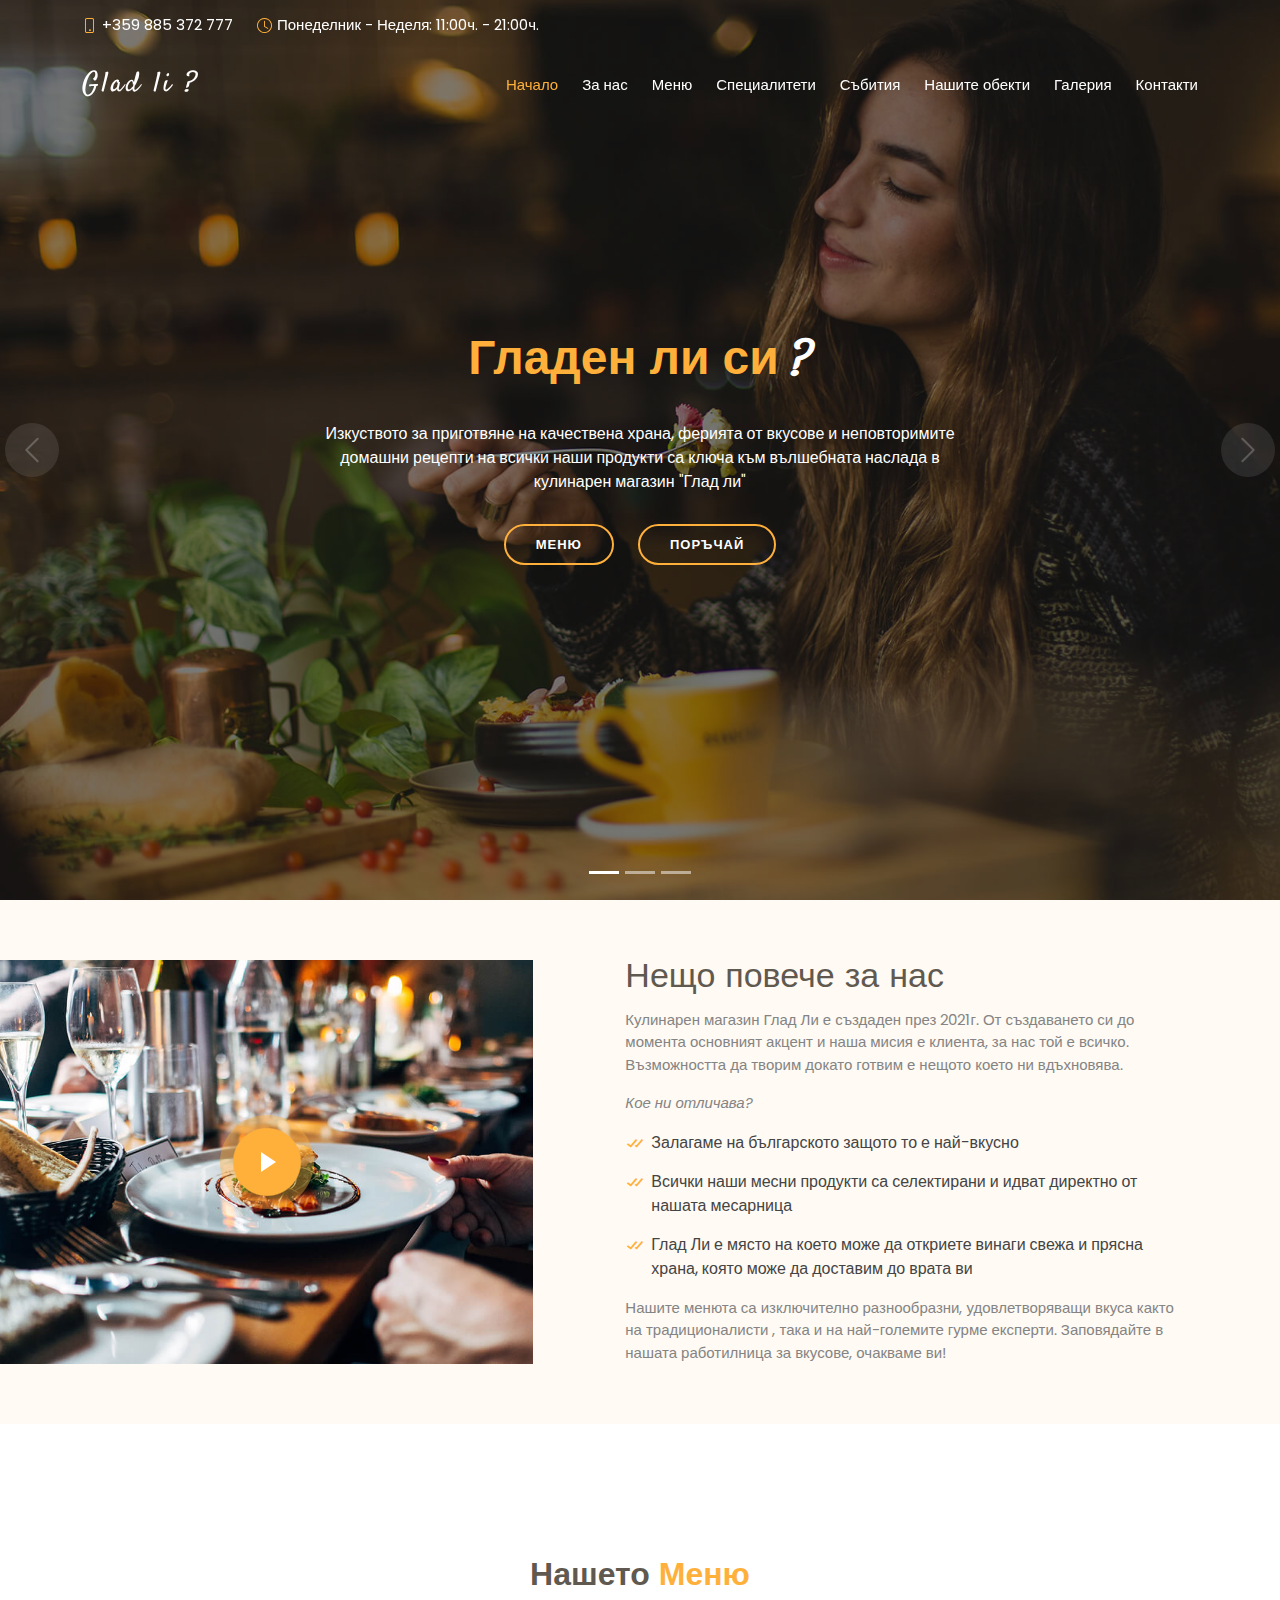
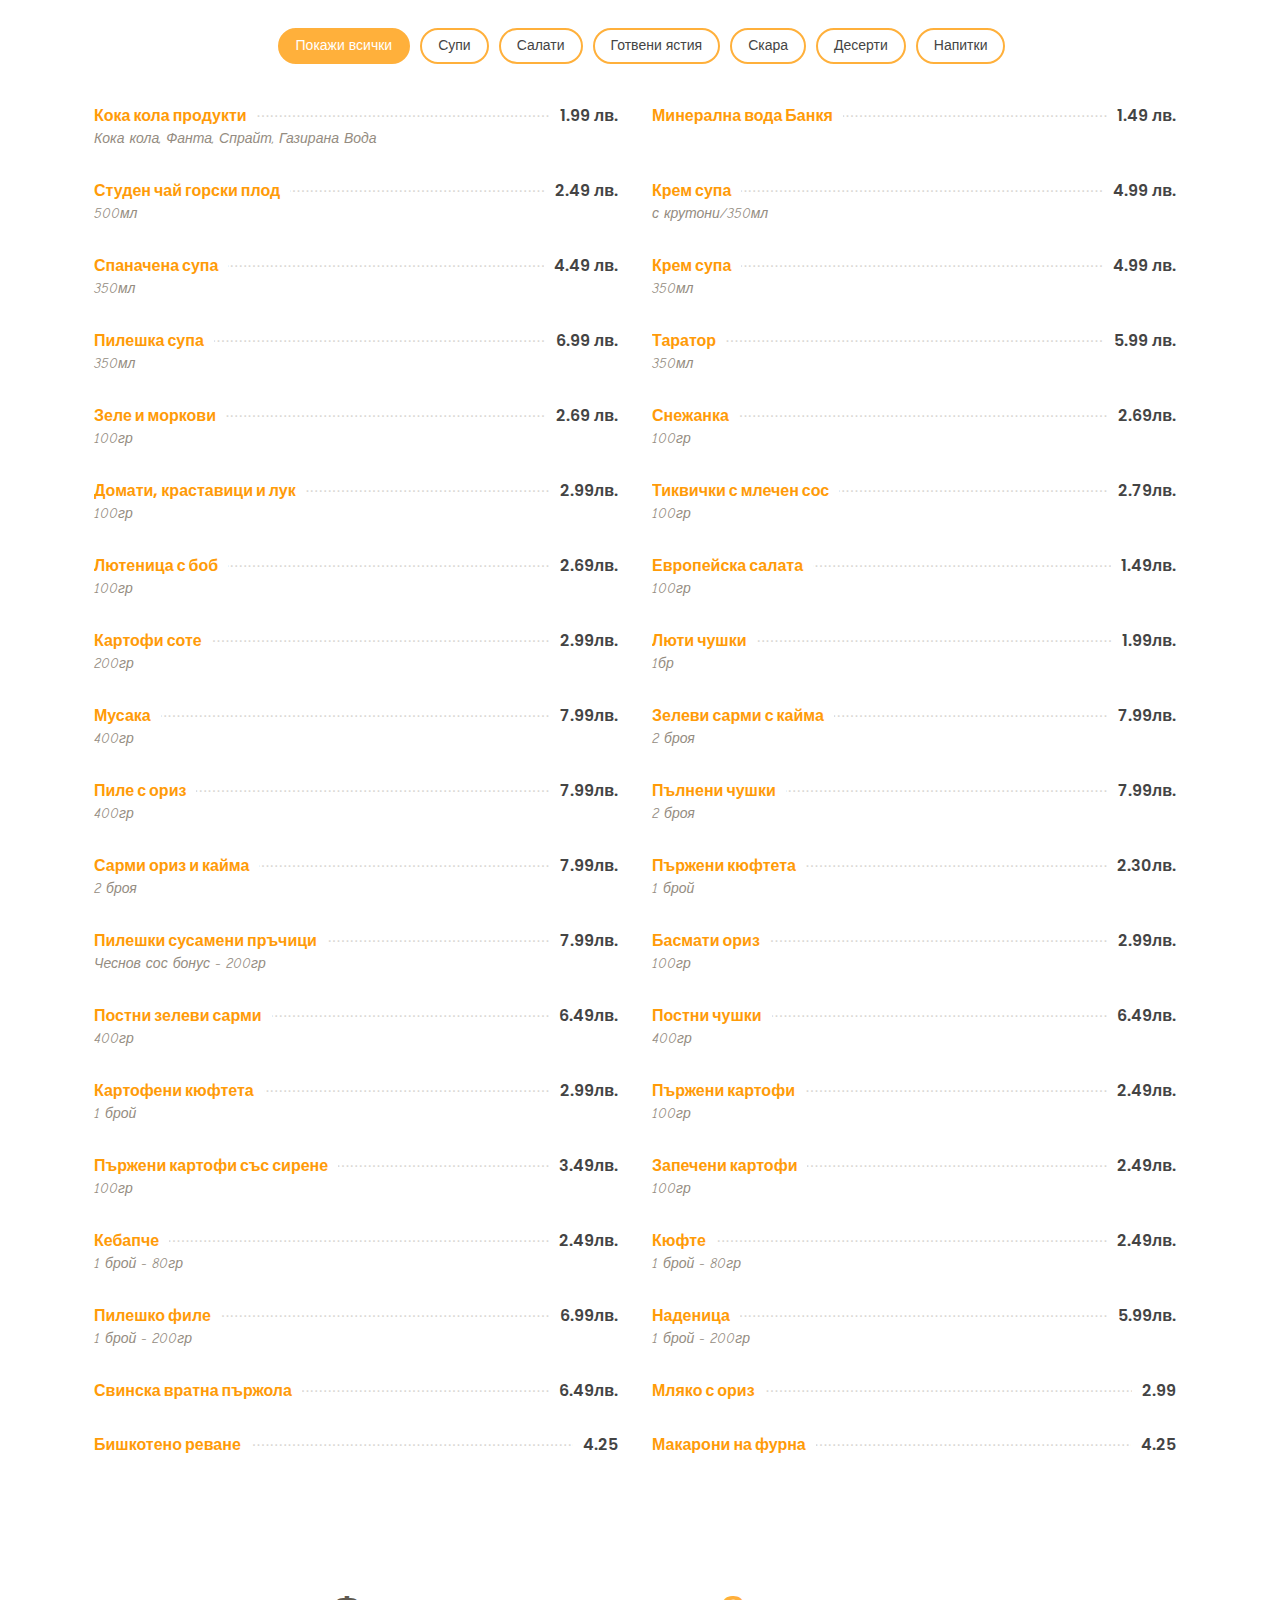
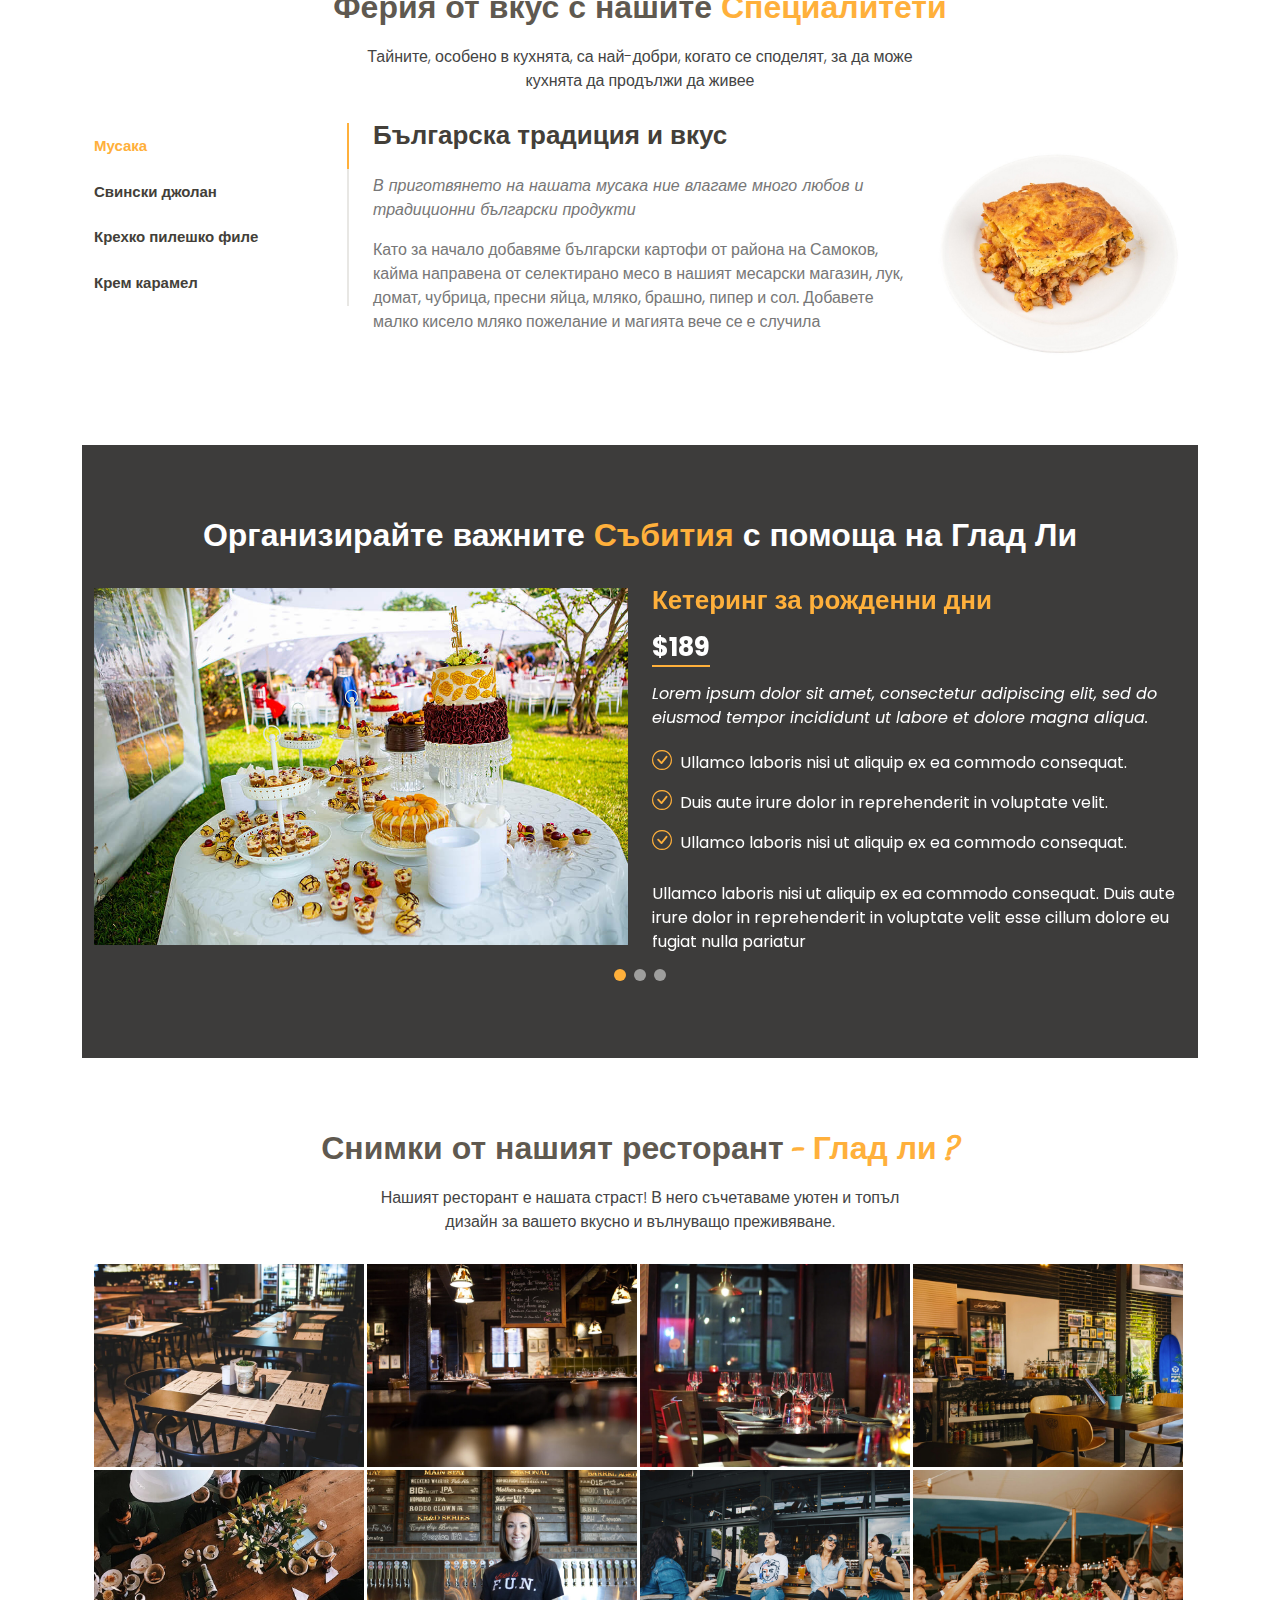
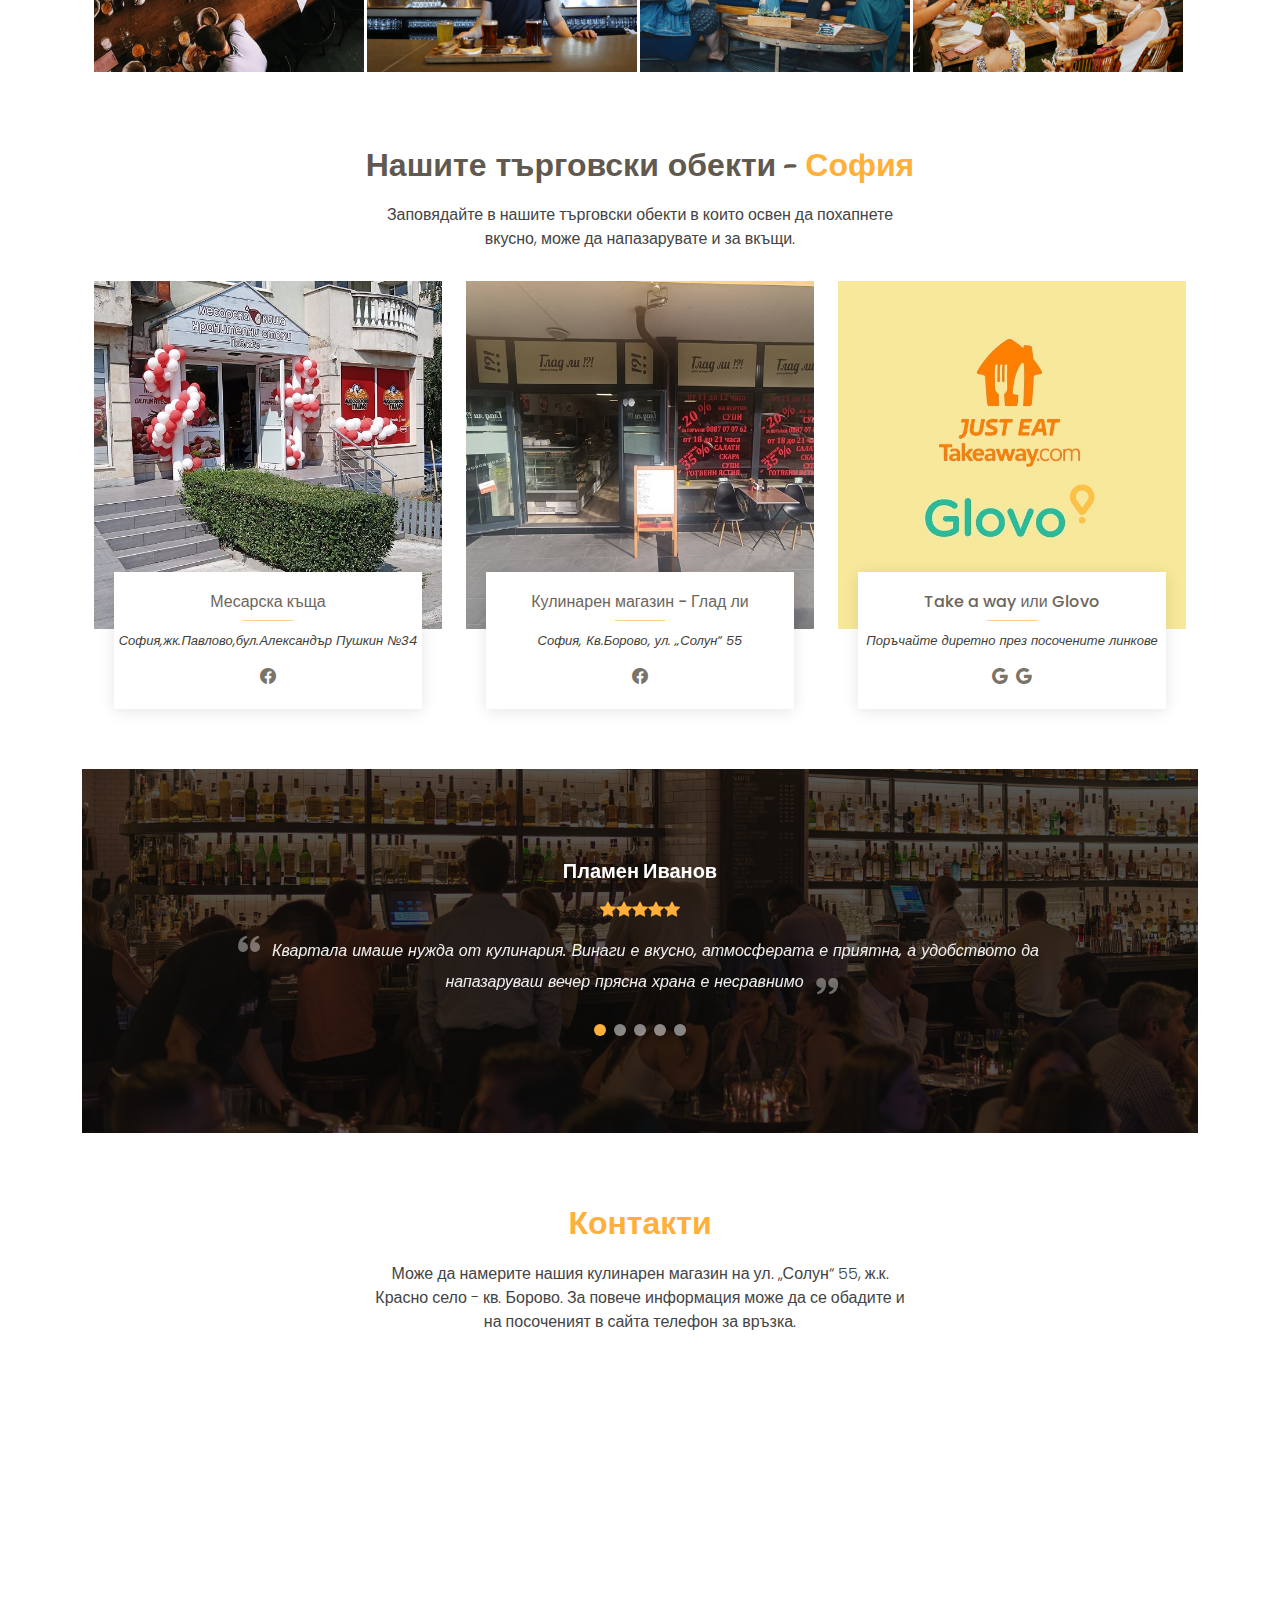
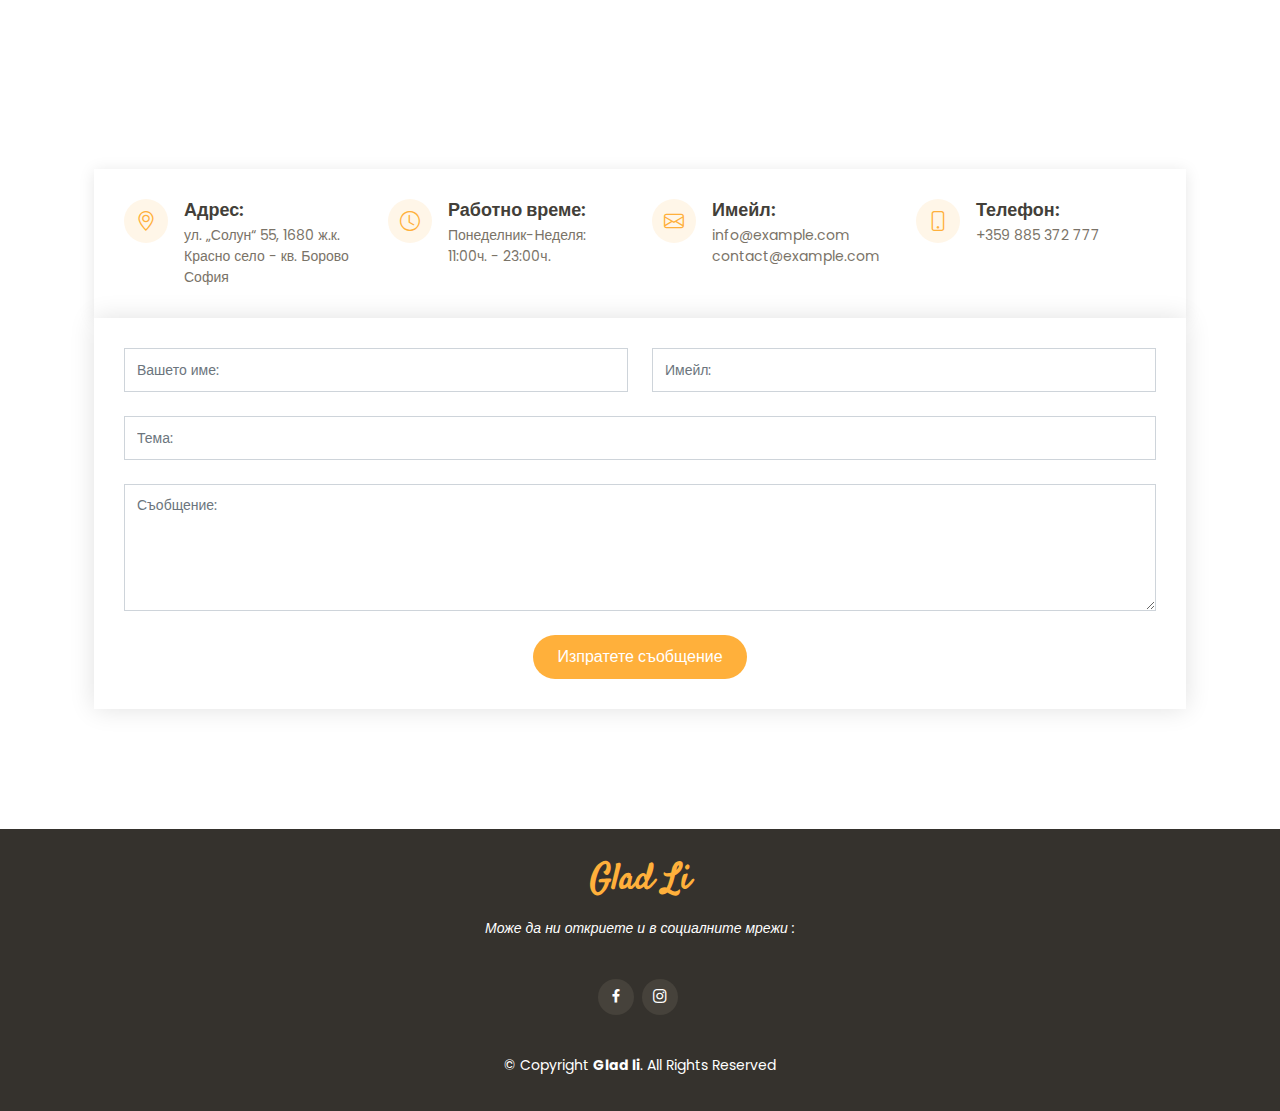
<file: index.html>
<!DOCTYPE html>
<html lang="en">

<head>
  <meta charset="utf-8">
  <meta content="width=device-width, initial-scale=1.0" name="viewport">

  <title>GladLi</title>
  <meta content="" name="description">
  <meta content="" name="keywords">

  <!-- Favicons -->
  <link href="assets/img/gladli_mini.png" rel="icon">
  <link href="assets/img/apple-touch-icon.png" rel="apple-touch-icon">

  <!-- Google Fonts -->
  <link href="https://fonts.googleapis.com/css?family=Poppins:300,300i,400,400i,600,600i,700,700i|Satisfy|Comic+Neue:300,300i,400,400i,700,700i" rel="stylesheet">

  <!-- Vendor CSS Files -->
  <link href="assets/vendor/animate.css/animate.min.css" rel="stylesheet">
  <link href="assets/vendor/bootstrap/css/bootstrap.min.css" rel="stylesheet">
  <link href="assets/vendor/bootstrap-icons/bootstrap-icons.css" rel="stylesheet">
  <link href="assets/vendor/boxicons/css/boxicons.min.css" rel="stylesheet">
  <link href="assets/vendor/glightbox/css/glightbox.min.css" rel="stylesheet">
  <link href="assets/vendor/swiper/swiper-bundle.min.css" rel="stylesheet">

  <!-- Template Main CSS File -->
  <link href="assets/css/style.css" rel="stylesheet">

  <!-- =======================================================
  * Template Name: Delicious - v4.9.0
  * Template URL: https://bootstrapmade.com/delicious-free-restaurant-bootstrap-theme/
  * Author: BootstrapMade.com
  * License: https://bootstrapmade.com/license/
  ======================================================== -->
</head>

<body>

  <!-- ======= Top Bar ======= -->
  <section id="topbar" class="d-flex align-items-center fixed-top topbar-transparent">
    <div class="container-fluid container-xl d-flex align-items-center justify-content-center justify-content-lg-start">
      <i class="bi bi-phone d-flex align-items-center"><span>+359 885 372 777</span></i>
      <i class="bi bi-clock ms-4 d-none d-lg-flex align-items-center"><span>Понеделник - Неделя: 11:00ч. - 21:00ч.</span></i>
    </div>
  </section>

  <!-- ======= Header ======= -->
  <header id="header" class="fixed-top d-flex align-items-center header-transparent">
    <div class="container-fluid container-xl d-flex align-items-center justify-content-between">

      <div class="logo me-auto">
        <h1><a href="index.html">Glad li ?</a></h1>
        <!-- Uncomment below if you prefer to use an image logo -->
        <!-- <a href="index.html"><img src="assets/img/logo.png" alt="" class="img-fluid"></a>-->
      </div>

      <nav id="navbar" class="navbar order-last order-lg-0">
        <ul>
          <li><a class="nav-link scrollto active" href="#hero">Начало</a></li>
          <li><a class="nav-link scrollto" href="#about">За нас</a></li>
          <li><a class="nav-link scrollto" href="#menu">Меню</a></li>
          <li><a class="nav-link scrollto" href="#specials">Специалитети</a></li>
          <li><a class="nav-link scrollto" href="#events">Събития</a></li>
          <li><a class="nav-link scrollto" href="#chefs">Нашите обекти</a></li>
          <li><a class="nav-link scrollto" href="#gallery">Галерия</a></li>
          <li><a class="nav-link scrollto" href="#contact">Контакти</a></li>
        </ul>
        <i class="bi bi-list mobile-nav-toggle"></i>
      </nav><!-- .navbar -->

<!--      <a href="#book-a-table" class="book-a-table-btn scrollto">Book a table</a>-->

    </div>
  </header><!-- End Header -->

  <!-- ======= Hero Section ======= -->
  <section id="hero">
    <div class="hero-container">
      <div id="heroCarousel" data-bs-interval="5000" class="carousel slide carousel-fade" data-bs-ride="carousel">

        <ol class="carousel-indicators" id="hero-carousel-indicators"></ol>

        <div class="carousel-inner" role="listbox">

          <!-- Slide 1 -->
          <div class="carousel-item active" style="background-image: url(assets/img/slide/slide-1.jpg);">
            <div class="carousel-container">
              <div class="carousel-content">
                <h2 class="animate__animated animate__fadeInDown"><span>Гладен ли си </span> ?</h2>
                <p class="animate__animated animate__fadeInUp">Изкуството за приготвяне на качествена храна, ферията от вкусове и неповторимите домашни рецепти на всички наши продукти са ключа към вълшебната наслада в кулинарен магазин "Глад ли"</p>
                <div>
                  <a href="#menu" class="btn-menu animate__animated animate__fadeInUp scrollto">Меню</a>
                  <a href="https://www.takeaway.com/bg/menu/hungerglad-li" class="btn-book animate__animated animate__fadeInUp scrollto">Поръчай</a>
                </div>
              </div>
            </div>
          </div>

          <!-- Slide 2 -->
          <div class="carousel-item" style="background-image: url(assets/img/slide/slide-2.jpg);">
            <div class="carousel-container">
              <div class="carousel-content">
                <h2 class="animate__animated animate__fadeInDown">Доставки</h2>
                <p class="animate__animated animate__fadeInUp">Искаш да похапнеш нещо вкусно, може да поръчаш на място нашите готвени ястия и десерти за вкъщи или да направиш бърза поръчка само с няколко клика през платформите за доставка или на посоченият телефон в сайта</p>
                <div>
                  <a href="#menu" class="btn-menu animate__animated animate__fadeInUp scrollto">Меню</a>
                  <a href="https://www.takeaway.com/bg/menu/hungerglad-li" class="btn-book animate__animated animate__fadeInUp scrollto">Поръчай</a>
                </div>
              </div>
            </div>
          </div>

          <!-- Slide 3 -->
          <div class="carousel-item" style="background-image: url(assets/img/slide/slide-3.jpg);">
            <div class="carousel-container">
              <div class="carousel-content">
                <h2 class="animate__animated animate__fadeInDown">Вземи 20% отстъпка на място</h2>
                <p class="animate__animated animate__fadeInUp">Всяка вечер след 18:00ч. може да заповядате на място в нашият обект за да похапнете вкусно на място или да закупите храна за вкъщи. Всички цени на хранителни продукти след 18:00ч. са намалени с 20%, защото хапването освен вкусно, може да е и евтино</p>
                <div>
                  <a href="#menu" class="btn-menu animate__animated animate__fadeInUp scrollto">Меню</a>
                  <a href="#https://www.takeaway.com/bg/menu/hungerglad-li" class="btn-book animate__animated animate__fadeInUp scrollto">Поръчай</a>
                </div>
              </div>
            </div>
          </div>

        </div>

        <a class="carousel-control-prev" href="#heroCarousel" role="button" data-bs-slide="prev">
          <span class="carousel-control-prev-icon bi bi-chevron-left" aria-hidden="true"></span>
        </a>

        <a class="carousel-control-next" href="#heroCarousel" role="button" data-bs-slide="next">
          <span class="carousel-control-next-icon bi bi-chevron-right" aria-hidden="true"></span>
        </a>

      </div>
    </div>
  </section><!-- End Hero -->

  <main id="main">

    <!-- ======= About Section ======= -->
    <section id="about" class="about">
      <div class="container-fluid">

        <div class="row">

          <div class="col-lg-5 align-items-stretch video-box" style='background-image: url("assets/img/about.jpg");'>
            <a href="https://www.youtube.com/watch?v=jDDaplaOz7Q" class="venobox play-btn mb-4" data-vbtype="video" data-autoplay="true"></a>
          </div>

          <div class="col-lg-7 d-flex flex-column justify-content-center align-items-stretch">

            <div class="content">
              <h3>Нещо повече за нас <strong></strong></h3>
              <p>
                Кулинарен магазин Глад Ли е създаден през 2021г. От създаването си до момента основният акцент и наша мисия е клиента, за нас той е всичко. Възможността да творим докато готвим е нещото което ни вдъхновява.
              </p>
              <p class="fst-italic">
                Кое ни отличава?
              </p>
              <ul>
                <li><i class="bx bx-check-double"></i> Залагаме на българското защото то е най-вкусно</li>
                <li><i class="bx bx-check-double"></i> Всички наши месни продукти са селектирани и идват директно от нашата месарница</li>
                <li><i class="bx bx-check-double"></i> Глад Ли е място на което може да откриете винаги свежа и прясна храна, която може да доставим до врата ви</li>
              </ul>
              <p>
                Нашите менюта са изключително разнообразни, удовлетворяващи вкуса както на традиционалисти , така и на най-големите гурме експерти. Заповядайте в нашата работилница за вкусове, очакваме ви!
              </p>
            </div>

          </div>

        </div>

      </div>
    </section><!-- End About Section -->

    <!-- ======= Whu Us Section ======= -->
    <section id="why-us" class="why-us">
      <div class="container">

<!--        <div class="section-title">-->
<!--          <h2>Защо да похапнеш в<span> Глад Ли</span></h2>-->
<!--          <p>Качествената и домашно приготвена храна е винаги на мода!</p>-->
<!--        </div>-->

<!--        <div class="row">-->

<!--          <div class="col-lg-4">-->
<!--            <div class="box">-->
<!--              <span>01</span>-->
<!--              <h4>Продукти от България</h4>-->
<!--              <p>Традиционните български продукти, рецепти и вкусове са основа на нашите готвени ястия и десерти</p>-->
<!--            </div>-->
<!--          </div>-->

<!--          <div class="col-lg-4 mt-4 mt-lg-0">-->
<!--            <div class="box">-->
<!--              <span>02</span>-->
<!--              <h4>Прясно и вкусно</h4>-->
<!--              <p>При нас храната винаги е прясна, топла и вкусна, както повелява традицията</p>-->
<!--            </div>-->
<!--          </div>-->

<!--          <div class="col-lg-4 mt-4 mt-lg-0">-->
<!--            <div class="box">-->
<!--              <span>03</span>-->
<!--              <h4>Винаги добра цена</h4>-->
<!--              <p>Регулярно може да следиш нашите промоции в нашата фейсбук страница и на нашият уеб сайт. Вкусната храна не е задължително скъпа</p>-->
<!--            </div>-->
<!--          </div>-->

<!--        </div>-->

<!--      </div>-->
<!--    </section>&lt;!&ndash; End Whu Us Section &ndash;&gt;-->

    <!-- ======= Menu Section ======= -->
    <section id="menu" class="menu">
      <div class="container">

        <div class="section-title">
          <h2>Нашето <span>Меню</span></h2>
        </div>

        <div class="row">
          <div class="col-lg-12 d-flex justify-content-center">
            <ul id="menu-flters">
              <li data-filter="*" class="filter-active">Покажи всички</li>
              <li data-filter=".filter-soups">Супи</li>
              <li data-filter=".filter-salads">Салати</li>
              <li data-filter=".filter-specialty">Готвени ястия</li>
              <li data-filter=".filter-barbeque">Скара</li>
              <li data-filter=".filter-desserts">Десерти</li>
              <li data-filter=".filter-drinks">Напитки</li>
            </ul>
          </div>
        </div>


        <div class="row menu-container">

          <div class="col-lg-6 menu-item filter-drinks">
            <div class="menu-content">
              <a href="#">Кока кола продукти</a><span>1.99 лв.</span>
            </div>
            <div class="menu-ingredients">
              Кока кола, Фанта, Спрайт, Газирана Вода
            </div>
          </div>

          <div class="col-lg-6 menu-item filter-drinks">
            <div class="menu-content">
              <a href="#">Минерална вода Банкя</a><span>1.49 лв.</span>
            </div>
            <div class="menu-ingredients">
            </div>
          </div>

          <div class="col-lg-6 menu-item filter-drinks">
            <div class="menu-content">
              <a href="#">Студен чай горски плод</a><span>2.49 лв.</span>
            </div>
            <div class="menu-ingredients">
                500мл
            </div>
          </div>

          <div class="col-lg-6 menu-item filter-soups">
            <div class="menu-content">
              <a href="#">Крем супа</a><span>4.99 лв.</span>
            </div>
            <div class="menu-ingredients">
              с крутони/350мл
            </div>
          </div>

          <div class="col-lg-6 menu-item filter-soups">
            <div class="menu-content">
              <a href="#">Спаначена супа</a><span>4.49 лв.</span>
            </div>
            <div class="menu-ingredients">
              350мл
            </div>
          </div>

          <div class="col-lg-6 menu-item filter-soups">
            <div class="menu-content">
              <a href="#">Крем супа</a><span>4.99 лв.</span>
            </div>
            <div class="menu-ingredients">
              350мл
            </div>
          </div>

          <div class="col-lg-6 menu-item filter-soups">
            <div class="menu-content">
              <a href="#">Пилешка супа</a><span>6.99 лв.</span>
            </div>
            <div class="menu-ingredients">
              350мл
            </div>
          </div>

          <div class="col-lg-6 menu-item filter-soups">
            <div class="menu-content">
              <a href="#">Таратор</a><span>5.99 лв.</span>
            </div>
            <div class="menu-ingredients">
              350мл
            </div>
          </div>

          <div class="col-lg-6 menu-item filter-salads">
            <div class="menu-content">
              <a href="#">Зеле и моркови</a><span>2.69 лв.</span>
            </div>
            <div class="menu-ingredients">
              100гр
            </div>
          </div>

          <div class="col-lg-6 menu-item filter-salads">
            <div class="menu-content">
              <a href="#">Снежанка</a><span>2.69лв.</span>
            </div>
            <div class="menu-ingredients">
              100гр
            </div>
          </div>

          <div class="col-lg-6 menu-item filter-salads">
            <div class="menu-content">
              <a href="#">Домати, краставици и лук</a><span>2.99лв.</span>
            </div>
            <div class="menu-ingredients">
              100гр
            </div>
          </div>

          <div class="col-lg-6 menu-item filter-salads">
            <div class="menu-content">
              <a href="#">Тиквички с млечен сос</a><span>2.79лв.</span>
            </div>
            <div class="menu-ingredients">
              100гр
            </div>
          </div>

          <div class="col-lg-6 menu-item filter-salads">
            <div class="menu-content">
              <a href="#">Лютеница с боб</a><span>2.69лв.</span>
            </div>
            <div class="menu-ingredients">
              100гр
            </div>
          </div>

          <div class="col-lg-6 menu-item filter-salads">
            <div class="menu-content">
              <a href="#">Европейска салата</a><span>1.49лв.</span>
            </div>
            <div class="menu-ingredients">
              100гр
            </div>
          </div>

          <div class="col-lg-6 menu-item filter-salads">
            <div class="menu-content">
              <a href="#">Картофи соте</a><span>2.99лв.</span>
            </div>
            <div class="menu-ingredients">
              200гр
            </div>
          </div>

          <div class="col-lg-6 menu-item filter-salads">
            <div class="menu-content">
              <a href="#">Люти чушки</a><span>1.99лв.</span>
            </div>
            <div class="menu-ingredients">
              1бр
            </div>
          </div>

          <div class="col-lg-6 menu-item filter-specialty">
            <div class="menu-content">
              <a href="#">Мусака</a><span>7.99лв.</span>
            </div>
            <div class="menu-ingredients">
              400гр
            </div>
          </div>

          <div class="col-lg-6 menu-item filter-specialty">
            <div class="menu-content">
              <a href="#">Зелеви сарми с кайма</a><span>7.99лв.</span>
            </div>
            <div class="menu-ingredients">
              2 броя
            </div>
          </div>

          <div class="col-lg-6 menu-item filter-specialty">
            <div class="menu-content">
              <a href="#">Пиле с ориз</a><span>7.99лв.</span>
            </div>
            <div class="menu-ingredients">
              400гр
            </div>
          </div>

          <div class="col-lg-6 menu-item filter-specialty">
            <div class="menu-content">
              <a href="#">Пълнени чушки</a><span>7.99лв.</span>
            </div>
            <div class="menu-ingredients">
              2 броя
            </div>
          </div>

          <div class="col-lg-6 menu-item filter-specialty">
            <div class="menu-content">
              <a href="#">Сарми ориз и кайма</a><span>7.99лв.</span>
            </div>
            <div class="menu-ingredients">
              2 броя
            </div>
          </div>

          <div class="col-lg-6 menu-item filter-specialty">
            <div class="menu-content">
              <a href="#">Пържени кюфтета</a><span>2.30лв.</span>
            </div>
            <div class="menu-ingredients">
              1 брой
            </div>
          </div>

          <div class="col-lg-6 menu-item filter-specialty">
            <div class="menu-content">
              <a href="#">Пилешки сусамени пръчици</a><span>7.99лв.</span>
            </div>
            <div class="menu-ingredients">
              Чеснов сос бонус - 200гр
            </div>
          </div>

          <div class="col-lg-6 menu-item filter-specialty">
            <div class="menu-content">
              <a href="#">Басмати ориз</a><span>2.99лв.</span>
            </div>
            <div class="menu-ingredients">
              100гр
            </div>
          </div>

          <div class="col-lg-6 menu-item filter-specialty">
            <div class="menu-content">
              <a href="#">Постни зелеви сарми</a><span>6.49лв.</span>
            </div>
            <div class="menu-ingredients">
              400гр
            </div>
          </div>

          <div class="col-lg-6 menu-item filter-specialty">
            <div class="menu-content">
              <a href="#">Постни чушки</a><span>6.49лв.</span>
            </div>
            <div class="menu-ingredients">
              400гр
            </div>
          </div>

          <div class="col-lg-6 menu-item filter-specialty">
            <div class="menu-content">
              <a href="#">Картофени кюфтета</a><span>2.99лв.</span>
            </div>
            <div class="menu-ingredients">
              1 брой
            </div>
          </div>

          <div class="col-lg-6 menu-item filter-specialty">
            <div class="menu-content">
              <a href="#">Пържени картофи</a><span>2.49лв.</span>
            </div>
            <div class="menu-ingredients">
              100гр
            </div>
          </div>

          <div class="col-lg-6 menu-item filter-specialty">
            <div class="menu-content">
              <a href="#">Пържени картофи със сирене</a><span>3.49лв.</span>
            </div>
            <div class="menu-ingredients">
              100гр
            </div>
          </div>

          <div class="col-lg-6 menu-item filter-specialty">
            <div class="menu-content">
              <a href="#">Запечени картофи</a><span>2.49лв.</span>
            </div>
            <div class="menu-ingredients">
              100гр
            </div>
          </div>

          <div class="col-lg-6 menu-item filter-barbeque">
            <div class="menu-content">
              <a href="#">Кебапче</a><span>2.49лв.</span>
            </div>
            <div class="menu-ingredients">
              1 брой - 80гр
            </div>
          </div>

          <div class="col-lg-6 menu-item filter-barbeque">
            <div class="menu-content">
              <a href="#">Кюфте</a><span>2.49лв.</span>
            </div>
            <div class="menu-ingredients">
              1 брой - 80гр
            </div>
          </div>

          <div class="col-lg-6 menu-item filter-barbeque">
            <div class="menu-content">
              <a href="#">Пилешко филе</a><span>6.99лв.</span>
            </div>
            <div class="menu-ingredients">
              1 брой - 200гр
            </div>
          </div>

          <div class="col-lg-6 menu-item filter-barbeque">
            <div class="menu-content">
              <a href="#">Наденица</a><span>5.99лв.</span>
            </div>
            <div class="menu-ingredients">
              1 брой - 200гр
            </div>
          </div>

          <div class="col-lg-6 menu-item filter-barbeque">
            <div class="menu-content">
              <a href="#">Свинска вратна пържола</a><span>6.49лв.</span>
            </div>
            <div class="menu-ingredients">
            </div>
          </div>

          <div class="col-lg-6 menu-item filter-desserts">
            <div class="menu-content">
              <a href="#">Мляко с ориз</a><span>2.99</span>
            </div>
            <div class="menu-ingredients">
<!--              Lorem, deren, trataro, filede, nerada-->
            </div>
          </div>

          <div class="col-lg-6 menu-item filter-desserts">
            <div class="menu-content">
              <a href="#">Бишкотено реване</a><span>4.25</span>
            </div>
            <div class="menu-ingredients">
<!--              Lorem, deren, trataro, filede, nerada-->
            </div>
          </div>

          <div class="col-lg-6 menu-item filter-desserts">
            <div class="menu-content">
              <a href="#">Макарони на фурна</a><span>4.25</span>
            </div>
            <div class="menu-ingredients">
<!--              Lorem, deren, trataro, filede, nerada-->
            </div>
          </div>

        </div>

      </div>
    </section><!-- End Menu Section -->

    <!-- ======= Specials Section ======= -->
    <section id="specials" class="specials">
      <div class="container">

        <div class="section-title">
          <h2>Ферия от вкус с нашите <span>Специалитети</span></h2>
          <p>​​Тайните, особено в кухнята, са най-добри, когато се споделят, за да може кухнята да продължи да живее</p>
        </div>

        <div class="row">
          <div class="col-lg-3">
            <ul class="nav nav-tabs flex-column">
              <li class="nav-item">
                <a class="nav-link active show" data-bs-toggle="tab" href="#tab-1">Мусака</a>
              </li>
              <li class="nav-item">
                <a class="nav-link" data-bs-toggle="tab" href="#tab-2">Свински джолан</a>
              </li>
              <li class="nav-item">
                <a class="nav-link" data-bs-toggle="tab" href="#tab-3">Крехко пилешко филе</a>
              </li>
              <li class="nav-item">
                <a class="nav-link" data-bs-toggle="tab" href="#tab-4">Крем карамел</a>
              </li>
<!--              <li class="nav-item">-->
<!--                <a class="nav-link" data-bs-toggle="tab" href="#tab-5">Iusto ut expedita aut</a>-->
<!--              </li>-->
            </ul>
          </div>
          <div class="col-lg-9 mt-4 mt-lg-0">
            <div class="tab-content">
              <div class="tab-pane active show" id="tab-1">
                <div class="row">
                  <div class="col-lg-8 details order-2 order-lg-1">
                    <h3>Българска традиция и вкус</h3>
                    <p class="fst-italic">В приготвянето на нашата мусака ние влагаме много любов и традиционни български продукти</p>
                    <p>Като за начало добавяме български картофи от района на Самоков, кайма направена от селектирано месо в нашият месарски магазин, лук, домат, чубрица, пресни яйца, мляко, брашно, пипер и сол. Добавете малко кисело мляко пожелание и магията вече се е случила</p>
                  </div>
                  <div class="col-lg-4 text-center order-1 order-lg-2">
                    <img src="assets/img/musaka.jpg" alt="" class="img-fluid">
                  </div>
                </div>
              </div>
              <div class="tab-pane" id="tab-2">
                <div class="row">
                  <div class="col-lg-8 details order-2 order-lg-1">
                    <h3>Крехко и сочно</h3>
                    <p class="fst-italic">Не е тайна, че свинският джолан е едно от най-вкусните видове месо. За да бъде обаче крехък и вкусен е важна технологията на приготвяне</p>
                    <p>Едно от нашите основни предимства е винаги прясното и произведено в България месо, което идва директно от нашият месарски магазин. Тайната на превъзходният вкус на нашият джолан се крие не само в качественото месо, но и в дългият процес на обработка, начин на изпичане и рецепта изпитана във времето </p>
                  </div>
                  <div class="col-lg-4 text-center order-1 order-lg-2">
                    <img src="assets/img/pork_.jpg" alt="" class="img-fluid">
                  </div>
                </div>
              </div>
              <div class="tab-pane" id="tab-3">
                <div class="row">
                  <div class="col-lg-8 details order-2 order-lg-1">
                    <h3>Без мазнини, умопомрачително вкусно</h3>
                    <p class="fst-italic">Да бъде месо, да бъде качествено, да е полезно и вкусно</p>
                    <p>Нашето пилешко филе идва директно от нашият месарски магазин, подбрано и селектирано от български производители. Приготвено с много старание, то се е превърнало в запазена марка за нашата кухня. Комбинацията от крехко филе и зеленчуци е вълшебна</p>
                  </div>
                  <div class="col-lg-4 text-center order-1 order-lg-2">
                    <img src="assets/img/chicken_filet.jpg" alt="" class="img-fluid">
                  </div>
                </div>
              </div>
              <div class="tab-pane" id="tab-4">
                <div class="row">
                  <div class="col-lg-8 details order-2 order-lg-1">
                    <h3>Грандиозно вкусен крем карамел</h3>
                    <p class="fst-italic">Кой не обича крем карамел? Може да откриете един от най-люибмите десерти и в нашата кухня</p>
                    <p>За приготвянето на нашият крем карамел ползваме стара рецепта, винаги пресни български яйца, захар и прясно мляко от родни ферми</p>
                  </div>
                  <div class="col-lg-4 text-center order-1 order-lg-2">
                    <img src="assets/img/crem_caramel.jpg" alt="" class="img-fluid">
                  </div>
                </div>
              </div>
<!--              <div class="tab-pane" id="tab-5">-->
<!--                <div class="row">-->
<!--                  <div class="col-lg-8 details order-2 order-lg-1">-->
<!--                    <h3>Est eveniet ipsam sindera pad rone matrelat sando reda</h3>-->
<!--                    <p class="fst-italic">Omnis blanditiis saepe eos autem qui sunt debitis porro quia.</p>-->
<!--                    <p>Exercitationem nostrum omnis. Ut reiciendis repudiandae minus. Omnis recusandae ut non quam ut quod eius qui. Ipsum quia odit vero atque qui quibusdam amet. Occaecati sed est sint aut vitae molestiae voluptate vel</p>-->
<!--                  </div>-->
<!--                  <div class="col-lg-4 text-center order-1 order-lg-2">-->
<!--                    <img src="assets/img/specials-5.jpg" alt="" class="img-fluid">-->
<!--                  </div>-->
<!--                </div>-->
<!--              </div>-->
            </div>
          </div>
        </div>

      </div>
    </section><!-- End Specials Section -->

    <!-- ======= Events Section ======= -->
    <section id="events" class="events">
      <div class="container">

        <div class="section-title">
          <h2>Организирайте важните <span>Събития</span> с помоща на Глад Ли</h2>
        </div>

        <div class="events-slider swiper">
          <div class="swiper-wrapper">

            <div class="swiper-slide">
              <div class="row event-item">
                <div class="col-lg-6">
                  <img src="assets/img/event-birthday.jpg" class="img-fluid" alt="">
                </div>
                <div class="col-lg-6 pt-4 pt-lg-0 content">
                  <h3>Кетеринг за рожденни дни</h3>
                  <div class="price">
                    <p><span>$189</span></p>
                  </div>
                  <p class="fst-italic">
                    Lorem ipsum dolor sit amet, consectetur adipiscing elit, sed do eiusmod tempor incididunt ut labore et dolore
                    magna aliqua.
                  </p>
                  <ul>
                    <li><i class="bi bi-check-circle"></i> Ullamco laboris nisi ut aliquip ex ea commodo consequat.</li>
                    <li><i class="bi bi-check-circle"></i> Duis aute irure dolor in reprehenderit in voluptate velit.</li>
                    <li><i class="bi bi-check-circle"></i> Ullamco laboris nisi ut aliquip ex ea commodo consequat.</li>
                  </ul>
                  <p>
                    Ullamco laboris nisi ut aliquip ex ea commodo consequat. Duis aute irure dolor in reprehenderit in voluptate
                    velit esse cillum dolore eu fugiat nulla pariatur
                  </p>
                </div>
              </div>
            </div><!-- End testimonial item -->

            <div class="swiper-slide">
              <div class="row event-item">
                <div class="col-lg-6">
                  <img src="assets/img/event-private.jpg" class="img-fluid" alt="">
                </div>
                <div class="col-lg-6 pt-4 pt-lg-0 content">
                  <h3>Кетеринг за частни партита</h3>
                  <div class="price">
                    <p><span>$290</span></p>
                  </div>
                  <p class="fst-italic">
                    Lorem ipsum dolor sit amet, consectetur adipiscing elit, sed do eiusmod tempor incididunt ut labore et dolore
                    magna aliqua.
                  </p>
                  <ul>
                    <li><i class="bi bi-check-circle"></i> Ullamco laboris nisi ut aliquip ex ea commodo consequat.</li>
                    <li><i class="bi bi-check-circle"></i> Duis aute irure dolor in reprehenderit in voluptate velit.</li>
                    <li><i class="bi bi-check-circle"></i> Ullamco laboris nisi ut aliquip ex ea commodo consequat.</li>
                  </ul>
                  <p>
                    Ullamco laboris nisi ut aliquip ex ea commodo consequat. Duis aute irure dolor in reprehenderit in voluptate
                    velit esse cillum dolore eu fugiat nulla pariatur
                  </p>
                </div>
              </div>
            </div><!-- End testimonial item -->

            <div class="swiper-slide">
              <div class="row event-item">
                <div class="col-lg-6">
                  <img src="assets/img/event-custom.jpg" class="img-fluid" alt="">
                </div>
                <div class="col-lg-6 pt-4 pt-lg-0 content">
                  <h3>Имаш друго предложение?</h3>
<!--                  <div class="price">-->
<!--                    <p><span>$99</span></p>-->
<!--                  </div>-->
                  <p class="fst-italic">
                    Не се колебай да ни се обадиш на 088 537 2777. С удоволствие ще обсъдим твоята идея и ще се постараем тя да бъде факт
                  </p>
                  <ul>
                    <li><i class="bi bi-check-circle"></i> Ullamco laboris nisi ut aliquip ex ea commodo consequat.</li>
                    <li><i class="bi bi-check-circle"></i> Duis aute irure dolor in reprehenderit in voluptate velit.</li>
                    <li><i class="bi bi-check-circle"></i> Ullamco laboris nisi ut aliquip ex ea commodo consequat.</li>
                  </ul>
                  <p>
                    Ullamco laboris nisi ut aliquip ex ea commodo consequat. Duis aute irure dolor in reprehenderit in voluptate
                    velit esse cillum dolore eu fugiat nulla pariatur
                  </p>
                </div>
              </div>
            </div><!-- End testimonial item -->

          </div>
          <div class="swiper-pagination"></div>
        </div>

      </div>
    </section><!-- End Events Section -->

<!--    &lt;!&ndash; ======= Book A Table Section ======= &ndash;&gt;-->
<!--    <section id="book-a-table" class="book-a-table">-->
<!--      <div class="container">-->

<!--        <div class="section-title">-->
<!--          <h2>Book a <span>Table</span></h2>-->
<!--          <p>Ut possimus qui ut temporibus culpa velit eveniet modi omnis est adipisci expedita at voluptas atque vitae autem.</p>-->
<!--        </div>-->

<!--        <form action="forms/book-a-table.php" method="post" role="form" class="php-email-form">-->
<!--          <div class="row">-->
<!--            <div class="col-lg-4 col-md-6 form-group">-->
<!--              <input type="text" name="name" class="form-control" id="name" placeholder="Your Name" data-rule="minlen:4" data-msg="Please enter at least 4 chars">-->
<!--              <div class="validate"></div>-->
<!--            </div>-->
<!--            <div class="col-lg-4 col-md-6 form-group mt-3 mt-md-0">-->
<!--              <input type="email" class="form-control" name="email" id="email" placeholder="Your Email" data-rule="email" data-msg="Please enter a valid email">-->
<!--              <div class="validate"></div>-->
<!--            </div>-->
<!--            <div class="col-lg-4 col-md-6 form-group mt-3 mt-md-0">-->
<!--              <input type="text" class="form-control" name="phone" id="phone" placeholder="Your Phone" data-rule="minlen:4" data-msg="Please enter at least 4 chars">-->
<!--              <div class="validate"></div>-->
<!--            </div>-->
<!--            <div class="col-lg-4 col-md-6 form-group mt-3">-->
<!--              <input type="text" name="date" class="form-control" id="date" placeholder="Date" data-rule="minlen:4" data-msg="Please enter at least 4 chars">-->
<!--              <div class="validate"></div>-->
<!--            </div>-->
<!--            <div class="col-lg-4 col-md-6 form-group mt-3">-->
<!--              <input type="text" class="form-control" name="time" id="time" placeholder="Time" data-rule="minlen:4" data-msg="Please enter at least 4 chars">-->
<!--              <div class="validate"></div>-->
<!--            </div>-->
<!--            <div class="col-lg-4 col-md-6 form-group mt-3">-->
<!--              <input type="number" class="form-control" name="people" id="people" placeholder="# of people" data-rule="minlen:1" data-msg="Please enter at least 1 chars">-->
<!--              <div class="validate"></div>-->
<!--            </div>-->
<!--          </div>-->
<!--          <div class="form-group mt-3">-->
<!--            <textarea class="form-control" name="message" rows="5" placeholder="Message"></textarea>-->
<!--            <div class="validate"></div>-->
<!--          </div>-->
<!--          <div class="mb-3">-->
<!--            <div class="loading">Loading</div>-->
<!--            <div class="error-message"></div>-->
<!--            <div class="sent-message">Your booking request was sent. We will call back or send an Email to confirm your reservation. Thank you!</div>-->
<!--          </div>-->
<!--          <div class="text-center"><button type="submit">Send Message</button></div>-->
<!--        </form>-->

<!--      </div>-->
<!--    </section>&lt;!&ndash; End Book A Table Section &ndash;&gt;-->

    <!-- ======= Gallery Section ======= -->
    <section id="gallery" class="gallery">
      <div class="container-fluid">

        <div class="section-title">
          <h2>Снимки от нашият ресторант<span> - Глад ли ?</span></h2>
          <p>Нашият ресторант е нашата страст! В него съчетаваме уютен и топъл дизайн за вашето вкусно и вълнуващо преживяване.</p>
        </div>

        <div class="row g-0">

          <div class="col-lg-3 col-md-4">
            <div class="gallery-item">
              <a href="assets/img/gallery/gallery-1.jpg" class="gallery-lightbox">
                <img src="assets/img/gallery/gallery-1.jpg" alt="" class="img-fluid">
              </a>
            </div>
          </div>

          <div class="col-lg-3 col-md-4">
            <div class="gallery-item">
              <a href="assets/img/gallery/gallery-2.jpg" class="gallery-lightbox">
                <img src="assets/img/gallery/gallery-2.jpg" alt="" class="img-fluid">
              </a>
            </div>
          </div>

          <div class="col-lg-3 col-md-4">
            <div class="gallery-item">
              <a href="assets/img/gallery/gallery-3.jpg" class="gallery-lightbox">
                <img src="assets/img/gallery/gallery-3.jpg" alt="" class="img-fluid">
              </a>
            </div>
          </div>

          <div class="col-lg-3 col-md-4">
            <div class="gallery-item">
              <a href="assets/img/gallery/gallery-4.jpg" class="gallery-lightbox">
                <img src="assets/img/gallery/gallery-4.jpg" alt="" class="img-fluid">
              </a>
            </div>
          </div>

          <div class="col-lg-3 col-md-4">
            <div class="gallery-item">
              <a href="assets/img/gallery/gallery-5.jpg" class="gallery-lightbox">
                <img src="assets/img/gallery/gallery-5.jpg" alt="" class="img-fluid">
              </a>
            </div>
          </div>

          <div class="col-lg-3 col-md-4">
            <div class="gallery-item">
              <a href="assets/img/gallery/gallery-6.jpg" class="gallery-lightbox">
                <img src="assets/img/gallery/gallery-6.jpg" alt="" class="img-fluid">
              </a>
            </div>
          </div>

          <div class="col-lg-3 col-md-4">
            <div class="gallery-item">
              <a href="assets/img/gallery/gallery-7.jpg" class="gallery-lightbox">
                <img src="assets/img/gallery/gallery-7.jpg" alt="" class="img-fluid">
              </a>
            </div>
          </div>

          <div class="col-lg-3 col-md-4">
            <div class="gallery-item">
              <a href="assets/img/gallery/gallery-8.jpg" class="gallery-lightbox">
                <img src="assets/img/gallery/gallery-8.jpg" alt="" class="img-fluid">
              </a>
            </div>
          </div>

        </div>

      </div>
    </section><!-- End Gallery Section -->

    <!-- ======= Chefs Section ======= -->
    <section id="chefs" class="chefs">
      <div class="container">

        <div class="section-title">
          <h2>Нашите търговски обекти -<span> София </span></h2>
          <p>Заповядайте в нашите търговски обекти в които освен да похапнете вкусно,
            може да напазарувате и за вкъщи.</p>
        </div>

        <div class="row">

          <div class="col-lg-4 col-md-6">
            <div class="member" >
              <div class="pic"><img src="assets/img/objects/borovo_obj.jpg" class="img-fluid" alt=""></div>
              <div class="member-info">
                <h4>Месарска къща</h4>
                <span>София,жк.Павлово,бул.Александър Пушкин №34</span>
                <div class="social">
                  <a href="https://www.facebook.com/%D0%9C%D0%B5%D1%81%D0%B0%D1%80%D1%81%D0%BA%D0%B0-%D0%BA%D1%8A%D1%89%D0%B0-%D0%9F%D0%B0%D0%B2%D0%BB%D0%BE%D0%B2%D0%BE-110729135099373"><i class="bi bi-facebook"></i></a>
                </div>
              </div>
            </div>
          </div>

          <div class="col-lg-4 col-md-6">
            <div class="member">
              <div class="pic"><img src="assets/img/objects/glad_li_obj.jpg" class="img-fluid" alt=""></div>
              <div class="member-info">
                <h4>Кулинарен магазин - Глад ли</h4>
                <span>София, Кв.Борово, ул. „Солун“ 55</span>
                <div class="social">
<!--                  <a href=""><i class="bi bi-twitter"></i></a>-->
                  <a href="https://www.facebook.com/gladliborovo"><i class="bi bi-facebook"></i></a>
<!--                  <a href=""><i class="bi bi-instagram"></i></a>-->
<!--                  <a href=""><i class="bi bi-linkedin"></i></a>-->
                </div>
              </div>
            </div>
          </div>

          <div class="col-lg-4 col-md-6">
            <div class="member">
              <div class="pic"><img src="assets/img/objects/glad_li_logo.jpg" class="img-fluid" alt=""></div>
              <div class="member-info">
                <h4>Take a way или Glovo</h4>
                <span>Поръчайте диретно през посочените линкове</span>
                <div class="social">
<!--                  <a href=""><i class="bi bi-twitter"></i></a>-->
<!--                  <a href="https://www.facebook.com/gladliborovo"><i class="bi bi-facebook"></i></a>-->
                  <a href="https://www.takeaway.com/bg/menu/hungerglad-li"><i class="bi bi-google"></i></a>
                  <a href="https://glovoapp.com/bg/bg/sofiya/gladen-li-si-hapni-sof/"><i class="bi bi-google"></i></a>
                </div>
              </div>
            </div>
          </div>

        </div>

      </div>
    </section><!-- End Chefs Section -->

    <!-- ======= Testimonials Section ======= -->
    <section id="testimonials" class="testimonials">
      <div class="container position-relative">

        <div class="testimonials-slider swiper" data-aos="fade-up" data-aos-delay="100">
          <div class="swiper-wrapper">

            <div class="swiper-slide">
              <div class="testimonial-item">
<!--                <img src="assets/img/testimonials/testimonials-1.jpg" class="testimonial-img" alt="">-->
                <h3>Пламен Иванов</h3>
<!--                <h4>Ceo &amp; Founder</h4>-->
                <h4></h4>
                <div class="stars">
                  <i class="bi bi-star-fill"></i><i class="bi bi-star-fill"></i><i class="bi bi-star-fill"></i><i class="bi bi-star-fill"></i><i class="bi bi-star-fill"></i>
                </div>
                <p>
                  <i class="bx bxs-quote-alt-left quote-icon-left"></i>
                  Квартала имаше нужда от кулинария. Винаги е вкусно, атмосферата е приятна, а удобството да напазаруваш вечер прясна храна е несравнимо
                  <i class="bx bxs-quote-alt-right quote-icon-right"></i>
                </p>
              </div>
            </div><!-- End testimonial item -->

            <div class="swiper-slide">
              <div class="testimonial-item">
<!--                <img src="assets/img/testimonials/testimonials-2.jpg" class="testimonial-img" alt="">-->
                <h3>Марио Захариев</h3>
                <h4></h4>
                <div class="stars">
                  <i class="bi bi-star-fill"></i><i class="bi bi-star-fill"></i><i class="bi bi-star-fill"></i><i class="bi bi-star-fill"></i><i class="bi bi-star-fill"></i>
                </div>
                <p>
                  <i class="bx bxs-quote-alt-left quote-icon-left"></i>
                  Имам удоволствието да съм клиент от предишен обект на веригата. Старанието и желанието в създаването на храна е вдъхновяващо, винаги перфектен избор за вкусно хапване
                  <i class="bx bxs-quote-alt-right quote-icon-right"></i>
                </p>
              </div>
            </div><!-- End testimonial item -->

            <div class="swiper-slide">
              <div class="testimonial-item">
<!--                <img src="assets/img/testimonials/testimonials-3.jpg" class="testimonial-img" alt="">-->
                <h3>Цветелина Николова</h3>
                <h4> </h4>
                <div class="stars">
                  <i class="bi bi-star-fill"></i><i class="bi bi-star-fill"></i><i class="bi bi-star-fill"></i><i class="bi bi-star-fill"></i><i class="bi bi-star-fill"></i>
                </div>
                <p>
                  <i class="bx bxs-quote-alt-left quote-icon-left"></i>
                  Филето им е превъзходно, неразделна част от фитнес програмата, особено когато някой друг се е погрижил да го приготви
                  <i class="bx bxs-quote-alt-right quote-icon-right"></i>
                </p>
              </div>
            </div><!-- End testimonial item -->

            <div class="swiper-slide">
              <div class="testimonial-item">
<!--                <img src="assets/img/testimonials/testimonials-4.jpg" class="testimonial-img" alt="">-->
                <h3>Николай Димитров</h3>
                <h4> </h4>
                <div class="stars">
                  <i class="bi bi-star-fill"></i><i class="bi bi-star-fill"></i><i class="bi bi-star-fill"></i><i class="bi bi-star-fill"></i><i class="bi bi-star-fill"></i>
                </div>
                <p>
                  <i class="bx bxs-quote-alt-left quote-icon-left"></i>
                  Препоръчвам!! За трети път поръчвам от тях и съм много доволен
                  <i class="bx bxs-quote-alt-right quote-icon-right"></i>
                </p>
              </div>
            </div><!-- End testimonial item -->

            <div class="swiper-slide">
              <div class="testimonial-item">
<!--                <img src="assets/img/testimonials/testimonials-5.jpg" class="testimonial-img" alt="">-->
                <h3>Йоана Велкова</h3>
                <h4> </h4>
                <div class="stars">
                  <i class="bi bi-star-fill"></i><i class="bi bi-star-fill"></i><i class="bi bi-star-fill"></i><i class="bi bi-star-fill"></i><i class="bi bi-star-fill"></i>
                </div>
                <p>
                  <i class="bx bxs-quote-alt-left quote-icon-left"></i>
                  Ахх какви десерти, не пропускайте, бяха много вкусни
                  <i class="bx bxs-quote-alt-right quote-icon-right"></i>
                </p>
              </div>
            </div><!-- End testimonial item -->

          </div>
          <div class="swiper-pagination"></div>
        </div>

      </div>
    </section><!-- End Testimonials Section -->

    <!-- ======= Contact Section ======= -->
    <section id="contact" class="contact">
      <div class="container">

        <div class="section-title">
          <h2><span>Контакти</span></h2>
          <p>Може да намерите нашия кулинарен магазин на ул. „Солун“ 55, ж.к. Красно село - кв. Борово. За повече информация може да се обадите и на посоченият в сайта телефон за връзка.</p>
        </div>
      </div>

      <div class="map">
        <iframe style="border:0; width: 100%; height: 350px;" src="https://www.google.com/maps/embed?pb=!1m18!1m12!1m3!1d2933.6175906756157!2d23.28630051546609!3d42.66945847916738!2m3!1f0!2f0!3f0!3m2!1i1024!2i768!4f13.1!3m3!1m2!1s0x40aa859c97ed7e6f%3A0x1204d64ae7074c81!2z0JPQu9Cw0LQg0LvQuCE_ISAtINCa0YPQu9C40L3QsNGA0LXQvSDQvNCw0LPQsNC30LjQvQ!5e0!3m2!1sbg!2sbg!4v1663665052478!5m2!1sbg!2sbg" frameborder="0" allowfullscreen></iframe>
      </div>

      <div class="container mt-5">

        <div class="info-wrap">
          <div class="row">
            <div class="col-lg-3 col-md-6 info">
              <i class="bi bi-geo-alt"></i>
              <h4>Адрес:</h4>
              <p> ул. „Солун“ 55, 1680 ж.к. Красно село - кв. Борово<br>София</p>
            </div>

            <div class="col-lg-3 col-md-6 info mt-4 mt-lg-0">
              <i class="bi bi-clock"></i>
              <h4>Работно време:</h4>
              <p>Понеделник-Неделя:<br>11:00ч. - 23:00ч.</p>
            </div>

            <div class="col-lg-3 col-md-6 info mt-4 mt-lg-0">
              <i class="bi bi-envelope"></i>
              <h4>Имейл:</h4>
              <p>info@example.com<br>contact@example.com</p>
            </div>

            <div class="col-lg-3 col-md-6 info mt-4 mt-lg-0">
              <i class="bi bi-phone"></i>
              <h4>Телефон:</h4>
              <p>+359 885 372 777</p>
            </div>
          </div>
        </div>

        <form action="forms/contact.php" method="post" role="form" class="php-email-form">
          <div class="row">
            <div class="col-md-6 form-group">
              <input type="text" name="name" class="form-control" id="name" placeholder="Вашето име:" required>
            </div>
            <div class="col-md-6 form-group mt-3 mt-md-0">
              <input type="email" class="form-control" name="email" id="email" placeholder="Имейл:" required>
            </div>
          </div>
          <div class="form-group mt-3">
            <input type="text" class="form-control" name="subject" id="subject" placeholder="Тема:" required>
          </div>
          <div class="form-group mt-3">
            <textarea class="form-control" name="message" rows="5" placeholder="Съобщение:" required></textarea>
          </div>
          <div class="my-3">
            <div class="loading">Loading</div>
            <div class="error-message"></div>
            <div class="sent-message">Your message has been sent. Thank you!</div>
          </div>
          <div class="text-center"><button type="submit">Изпратете съобщение</button></div>
        </form>

      </div>
    </section><!-- End Contact Section -->

  </main><!-- End #main -->

  <!-- ======= Footer ======= -->
  <footer id="footer">
    <div class="container">
      <h3>Glad Li</h3>
      <p>Може да ни откриете и в социалните мрежи :</p>
      <div class="social-links">
<!--        <a href="#" class="twitter"><i class="bx bxl-twitter"></i></a>-->
        <a href="https://www.facebook.com/gladliborovo/" class="facebook"><i class="bx bxl-facebook"></i></a>
        <a href="https://www.instagram.com/gladliborovo/?hl=bg" class="instagram"><i class="bx bxl-instagram"></i></a>
<!--        <a href="#" class="google-plus"><i class="bx bxl-skype"></i></a>-->
<!--        <a href="#" class="linkedin"><i class="bx bxl-linkedin"></i></a>-->
      </div>
      <div class="copyright">
        &copy; Copyright <strong><span>Glad li</span></strong>. All Rights Reserved
      </div>
      
    </div>
  </footer><!-- End Footer -->

  <a href="#" class="back-to-top d-flex align-items-center justify-content-center"><i class="bi bi-arrow-up-short"></i></a>

  <!-- Vendor JS Files -->
  <script src="assets/vendor/bootstrap/js/bootstrap.bundle.min.js"></script>
  <script src="assets/vendor/glightbox/js/glightbox.min.js"></script>
  <script src="assets/vendor/isotope-layout/isotope.pkgd.min.js"></script>
  <script src="assets/vendor/swiper/swiper-bundle.min.js"></script>
  <script src="assets/vendor/php-email-form/validate.js"></script>

  <!-- Template Main JS File -->
  <script src="assets/js/main.js"></script>

</body>

</html>
</file>
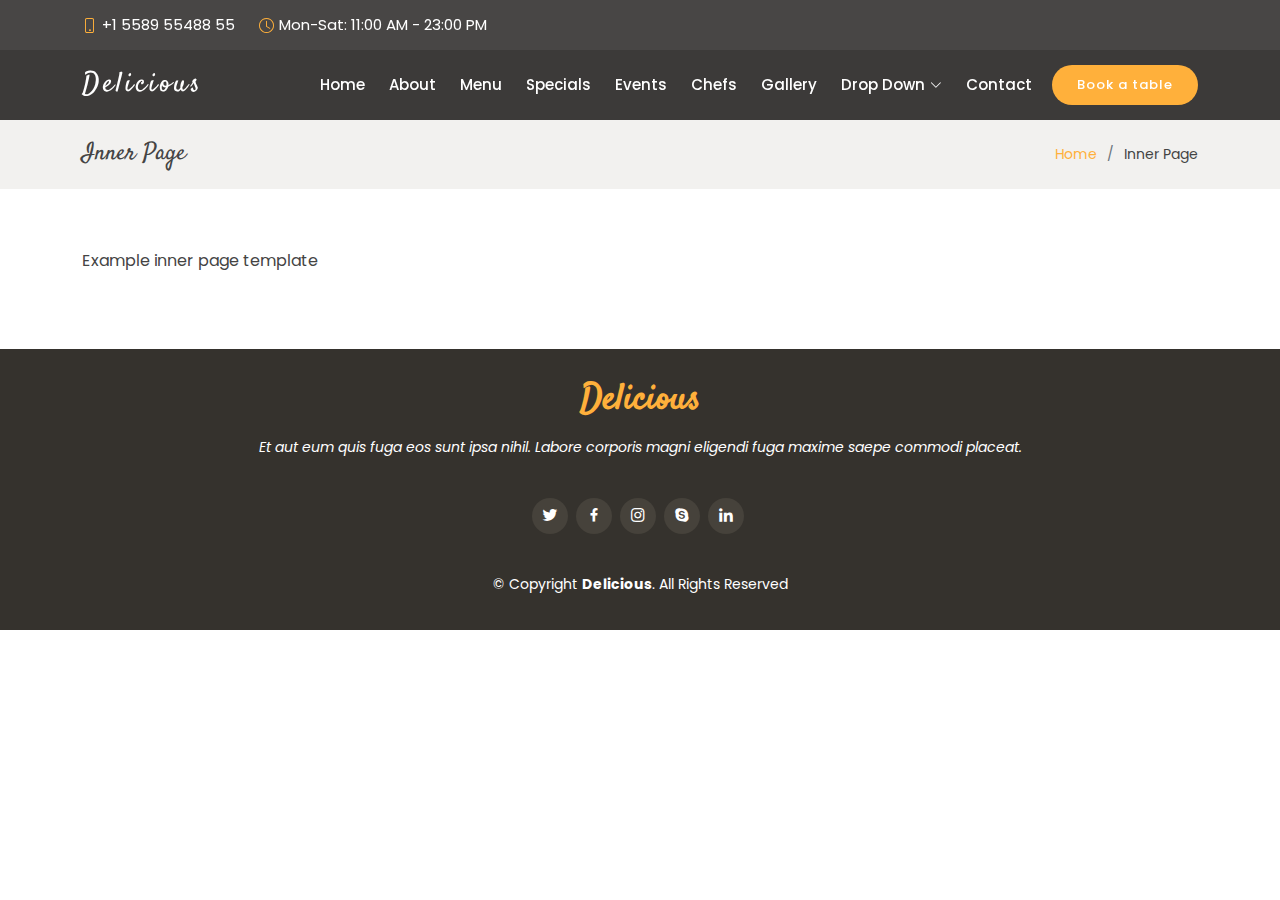
<file: inner-page.html>
<!DOCTYPE html>
<html lang="en">

<head>
  <meta charset="utf-8">
  <meta content="width=device-width, initial-scale=1.0" name="viewport">

  <title>Inner Page - Delicious Bootstrap Template</title>
  <meta content="" name="description">
  <meta content="" name="keywords">

  <!-- Favicons -->
  <link href="assets/img/favicon.png" rel="icon">
  <link href="assets/img/apple-touch-icon.png" rel="apple-touch-icon">

  <!-- Google Fonts -->
  <link href="https://fonts.googleapis.com/css?family=Poppins:300,300i,400,400i,600,600i,700,700i|Satisfy|Comic+Neue:300,300i,400,400i,700,700i" rel="stylesheet">

  <!-- Vendor CSS Files -->
  <link href="assets/vendor/animate.css/animate.min.css" rel="stylesheet">
  <link href="assets/vendor/bootstrap/css/bootstrap.min.css" rel="stylesheet">
  <link href="assets/vendor/bootstrap-icons/bootstrap-icons.css" rel="stylesheet">
  <link href="assets/vendor/boxicons/css/boxicons.min.css" rel="stylesheet">
  <link href="assets/vendor/glightbox/css/glightbox.min.css" rel="stylesheet">
  <link href="assets/vendor/swiper/swiper-bundle.min.css" rel="stylesheet">

  <!-- Template Main CSS File -->
  <link href="assets/css/style.css" rel="stylesheet">

  <!-- =======================================================
  * Template Name: Delicious - v4.9.0
  * Template URL: https://bootstrapmade.com/delicious-free-restaurant-bootstrap-theme/
  * Author: BootstrapMade.com
  * License: https://bootstrapmade.com/license/
  ======================================================== -->
</head>

<body>

  <!-- ======= Top Bar ======= -->
  <section id="topbar" class="d-flex align-items-center fixed-top ">
    <div class="container-fluid container-xl d-flex align-items-center justify-content-center justify-content-lg-start">
      <i class="bi bi-phone d-flex align-items-center"><span>+1 5589 55488 55</span></i>
      <i class="bi bi-clock ms-4 d-none d-lg-flex align-items-center"><span>Mon-Sat: 11:00 AM - 23:00 PM</span></i>
    </div>
  </section>

  <!-- ======= Header ======= -->
  <header id="header" class="fixed-top d-flex align-items-center ">
    <div class="container-fluid container-xl d-flex align-items-center justify-content-between">

      <div class="logo me-auto">
        <h1><a href="index.html">Delicious</a></h1>
        <!-- Uncomment below if you prefer to use an image logo -->
        <!-- <a href="index.html"><img src="assets/img/logo.png" alt="" class="img-fluid"></a>-->
      </div>

      <nav id="navbar" class="navbar order-last order-lg-0">
        <ul>
          <li><a class="nav-link scrollto " href="#hero">Home</a></li>
          <li><a class="nav-link scrollto" href="#about">About</a></li>
          <li><a class="nav-link scrollto" href="#menu">Menu</a></li>
          <li><a class="nav-link scrollto" href="#specials">Specials</a></li>
          <li><a class="nav-link scrollto" href="#events">Events</a></li>
          <li><a class="nav-link scrollto" href="#chefs">Chefs</a></li>
          <li><a class="nav-link scrollto" href="#gallery">Gallery</a></li>
          <li class="dropdown"><a href="#"><span>Drop Down</span> <i class="bi bi-chevron-down"></i></a>
            <ul>
              <li><a href="#">Drop Down 1</a></li>
              <li class="dropdown"><a href="#"><span>Deep Drop Down</span> <i class="bi bi-chevron-right"></i></a>
                <ul>
                  <li><a href="#">Deep Drop Down 1</a></li>
                  <li><a href="#">Deep Drop Down 2</a></li>
                  <li><a href="#">Deep Drop Down 3</a></li>
                  <li><a href="#">Deep Drop Down 4</a></li>
                  <li><a href="#">Deep Drop Down 5</a></li>
                </ul>
              </li>
              <li><a href="#">Drop Down 2</a></li>
              <li><a href="#">Drop Down 3</a></li>
              <li><a href="#">Drop Down 4</a></li>
            </ul>
          </li>
          <li><a class="nav-link scrollto" href="#contact">Contact</a></li>
        </ul>
        <i class="bi bi-list mobile-nav-toggle"></i>
      </nav><!-- .navbar -->

      <a href="#book-a-table" class="book-a-table-btn scrollto">Book a table</a>

    </div>
  </header><!-- End Header -->

  <main id="main">

    <!-- ======= Breadcrumbs Section ======= -->
    <section class="breadcrumbs">
      <div class="container">

        <div class="d-flex justify-content-between align-items-center">
          <h2>Inner Page</h2>
          <ol>
            <li><a href="index.html">Home</a></li>
            <li>Inner Page</li>
          </ol>
        </div>

      </div>
    </section><!-- End Breadcrumbs Section -->

    <section class="inner-page">
      <div class="container">
        <p>
          Example inner page template
        </p>
      </div>
    </section>

  </main><!-- End #main -->

  <!-- ======= Footer ======= -->
  <footer id="footer">
    <div class="container">
      <h3>Delicious</h3>
      <p>Et aut eum quis fuga eos sunt ipsa nihil. Labore corporis magni eligendi fuga maxime saepe commodi placeat.</p>
      <div class="social-links">
        <a href="#" class="twitter"><i class="bx bxl-twitter"></i></a>
        <a href="#" class="facebook"><i class="bx bxl-facebook"></i></a>
        <a href="#" class="instagram"><i class="bx bxl-instagram"></i></a>
        <a href="#" class="google-plus"><i class="bx bxl-skype"></i></a>
        <a href="#" class="linkedin"><i class="bx bxl-linkedin"></i></a>
      </div>
      <div class="copyright">
        &copy; Copyright <strong><span>Delicious</span></strong>. All Rights Reserved
      </div>
      
    </div>
  </footer><!-- End Footer -->

  <a href="#" class="back-to-top d-flex align-items-center justify-content-center"><i class="bi bi-arrow-up-short"></i></a>

  <!-- Vendor JS Files -->
  <script src="assets/vendor/bootstrap/js/bootstrap.bundle.min.js"></script>
  <script src="assets/vendor/glightbox/js/glightbox.min.js"></script>
  <script src="assets/vendor/isotope-layout/isotope.pkgd.min.js"></script>
  <script src="assets/vendor/swiper/swiper-bundle.min.js"></script>
  <script src="assets/vendor/php-email-form/validate.js"></script>

  <!-- Template Main JS File -->
  <script src="assets/js/main.js"></script>

</body>

</html>
</file>
<file: assets/css/style.css>
/**
* Template Name: Delicious - v4.9.0
* Template URL: https://bootstrapmade.com/delicious-free-restaurant-bootstrap-theme/
* Author: BootstrapMade.com
* License: https://bootstrapmade.com/license/
*/

/*--------------------------------------------------------------
# General
--------------------------------------------------------------*/
body {
  font-family: "Poppins", sans-serif;
  color: #444444;
}

a {
  text-decoration: none;
  color: #ffb03b;
}

a:hover {
  color: #ffc56e;
  text-decoration: none;
}

h1,
h2,
h3,
h4,
h5,
h6 {
  font-family: "Satisfy", sans-serif;
}

/*--------------------------------------------------------------
# Back to top button
--------------------------------------------------------------*/
.back-to-top {
  position: fixed;
  visibility: hidden;
  opacity: 0;
  right: 15px;
  bottom: 15px;
  z-index: 996;
  background: #ffb03b;
  width: 40px;
  height: 40px;
  border-radius: 50px;
  transition: all 0.4s;
}

.back-to-top i {
  font-size: 28px;
  color: #fff;
  line-height: 0;
}

.back-to-top:hover {
  background: #ffc064;
  color: #fff;
}

.back-to-top.active {
  visibility: visible;
  opacity: 1;
}

/*--------------------------------------------------------------
# Top Bar
--------------------------------------------------------------*/
#topbar {
  padding: 0;
  font-size: 15px;
  height: 50px;
  transition: all 0.5s;
  background: rgba(26, 24, 22, 0.8);
  z-index: 996;
  color: rgba(255, 255, 255, 0.7);
}

#topbar.topbar-transparent {
  background: transparent;
}

#topbar.topbar-scrolled {
  top: -50px;
}

#topbar i {
  color: #ffb03b;
  line-height: 0;
}

#topbar i span {
  color: #fff;
  font-style: normal;
  padding-left: 5px;
}

/*--------------------------------------------------------------
# Header
--------------------------------------------------------------*/
#header {
  top: 50px;
  height: 70px;
  z-index: 997;
  transition: all 0.5s;
  padding: 10px 0;
  background: rgba(26, 24, 22, 0.85);
}

#header.header-transparent {
  background: transparent;
}

#header.header-scrolled {
  top: 0;
  background: rgba(26, 24, 22, 0.85);
}

#header .logo h1 {
  font-size: 28px;
  margin: 0;
  line-height: 1;
  font-weight: 400;
  letter-spacing: 3px;
}

#header .logo h1 a,
#header .logo h1 a:hover {
  color: #fff;
  text-decoration: none;
}

#header .logo img {
  padding: 0;
  margin: 0;
  max-height: 40px;
}

/*--------------------------------------------------------------
# Book a table button Menu
--------------------------------------------------------------*/
.book-a-table-btn {
  background: #ffb03b;
  color: #fff;
  border-radius: 50px;
  margin: 0 0 0 20px;
  padding: 10px 25px;
  font-size: 13px;
  font-weight: 500;
  letter-spacing: 1px;
  transition: 0.3s;
  white-space: nowrap;
}

.book-a-table-btn:hover {
  background: #ffa012;
  color: #fff;
}

@media (max-width: 992px) {
  .book-a-table-btn {
    margin: 0 15px 0 0;
    padding: 8px 20px;
    letter-spacing: 1px;
  }
}

/*--------------------------------------------------------------
# Navigation Menu
--------------------------------------------------------------*/
/**
* Desktop Navigation 
*/
.navbar {
  padding: 0;
}

.navbar ul {
  margin: 0;
  padding: 0;
  display: flex;
  list-style: none;
  align-items: center;
}

.navbar li {
  position: relative;
}

.navbar a,
.navbar a:focus {
  display: flex;
  align-items: center;
  justify-content: space-between;
  padding: 10px 0 10px 24px;
  font-size: 15px;
  font-weight: 500;
  color: white;
  white-space: nowrap;
  transition: 0.3s;
}

.navbar a i,
.navbar a:focus i {
  font-size: 12px;
  line-height: 0;
  margin-left: 5px;
}

.navbar a:hover,
.navbar .active,
.navbar .active:focus,
.navbar li:hover>a {
  color: #ffb03b;
}

.navbar .dropdown ul {
  display: block;
  position: absolute;
  left: 24px;
  top: calc(100% + 30px);
  margin: 0;
  padding: 10px 0;
  z-index: 99;
  opacity: 0;
  visibility: hidden;
  background: #fff;
  box-shadow: 0px 0px 30px rgba(127, 137, 161, 0.25);
  transition: 0.3s;
  border-radius: 4px;
}

.navbar .dropdown ul li {
  min-width: 200px;
}

.navbar .dropdown ul a {
  padding: 10px 20px;
  font-size: 14px;
  font-weight: 400;
  color: #433f39;
}

.navbar .dropdown ul a i {
  font-size: 12px;
}

.navbar .dropdown ul a:hover,
.navbar .dropdown ul .active:hover,
.navbar .dropdown ul li:hover>a {
  color: #ffb03b;
}

.navbar .dropdown:hover>ul {
  opacity: 1;
  top: 100%;
  visibility: visible;
}

.navbar .dropdown .dropdown ul {
  top: 0;
  left: calc(100% - 30px);
  visibility: hidden;
}

.navbar .dropdown .dropdown:hover>ul {
  opacity: 1;
  top: 0;
  left: 100%;
  visibility: visible;
}

@media (max-width: 1366px) {
  .navbar .dropdown .dropdown ul {
    left: -90%;
  }

  .navbar .dropdown .dropdown:hover>ul {
    left: -100%;
  }
}

/**
* Mobile Navigation 
*/
.mobile-nav-toggle {
  color: #fff;
  font-size: 28px;
  cursor: pointer;
  display: none;
  line-height: 0;
  transition: 0.5s;
}

@media (max-width: 991px) {
  .mobile-nav-toggle {
    display: block;
  }

  .navbar ul {
    display: none;
  }
}

.navbar-mobile {
  position: fixed;
  overflow: hidden;
  top: 0;
  right: 0;
  left: 0;
  bottom: 0;
  background: rgba(39, 37, 34, 0.9);
  transition: 0.3s;
  z-index: 0;
}

.navbar-mobile .mobile-nav-toggle {
  position: absolute;
  top: 15px;
  right: 15px;
}

.navbar-mobile ul {
  display: block;
  position: absolute;
  top: 55px;
  right: 15px;
  bottom: 15px;
  left: 15px;
  padding: 10px 0;
  border-radius: 8px;
  background-color: #fff;
  overflow-y: auto;
  transition: 0.3s;
}

.navbar-mobile a,
.navbar-mobile a:focus {
  padding: 10px 20px;
  font-size: 15px;
  color: #433f39;
}

.navbar-mobile a:hover,
.navbar-mobile .active,
.navbar-mobile li:hover>a {
  color: #ffb03b;
}

.navbar-mobile .getstarted,
.navbar-mobile .getstarted:focus {
  margin: 15px;
}

.navbar-mobile .dropdown ul {
  position: static;
  display: none;
  margin: 10px 20px;
  padding: 10px 0;
  z-index: 99;
  opacity: 1;
  visibility: visible;
  background: #fff;
  box-shadow: 0px 0px 30px rgba(127, 137, 161, 0.25);
}

.navbar-mobile .dropdown ul li {
  min-width: 200px;
}

.navbar-mobile .dropdown ul a {
  padding: 10px 20px;
}

.navbar-mobile .dropdown ul a i {
  font-size: 12px;
}

.navbar-mobile .dropdown ul a:hover,
.navbar-mobile .dropdown ul .active:hover,
.navbar-mobile .dropdown ul li:hover>a {
  color: #ffb03b;
}

.navbar-mobile .dropdown>.dropdown-active {
  display: block;
}

/*--------------------------------------------------------------
# Hero Section
--------------------------------------------------------------*/
#hero {
  width: 100%;
  height: 100vh;
  background-color: rgba(39, 37, 34, 0.8);
  overflow: hidden;
  padding: 0;
}

#hero .carousel-item {
  width: 100%;
  height: 100vh;
  background-size: cover;
  background-position: center;
  background-repeat: no-repeat;
}

#hero .carousel-item::before {
  content: "";
  background-color: rgba(12, 11, 10, 0.5);
  position: absolute;
  top: 0;
  right: 0;
  left: 0;
  bottom: 0;
}

#hero .carousel-container {
  display: flex;
  justify-content: center;
  align-items: center;
  position: absolute;
  bottom: 0;
  top: 0;
  left: 0;
  right: 0;
}

#hero .carousel-content {
  text-align: center;
}

#hero h2 {
  color: #fff;
  margin-bottom: 30px;
  font-size: 48px;
  font-weight: 700;
}

#hero h2 span {
  color: #ffb03b;
}

#hero p {
  width: 80%;
  -webkit-animation-delay: 0.4s;
  animation-delay: 0.4s;
  margin: 0 auto 30px auto;
  color: #fff;
}

#hero .carousel-inner .carousel-item {
  transition-property: opacity;
  background-position: center top;
}

#hero .carousel-inner .carousel-item,
#hero .carousel-inner .active.carousel-item-start,
#hero .carousel-inner .active.carousel-item-end {
  opacity: 0;
}

#hero .carousel-inner .active,
#hero .carousel-inner .carousel-item-next.carousel-item-start,
#hero .carousel-inner .carousel-item-prev.carousel-item-end {
  opacity: 1;
  transition: 0.5s;
}

#hero .carousel-inner .carousel-item-next,
#hero .carousel-inner .carousel-item-prev,
#hero .carousel-inner .active.carousel-item-start,
#hero .carousel-inner .active.carousel-item-end {
  left: 0;
  transform: translate3d(0, 0, 0);
}

#hero .carousel-control-next-icon,
#hero .carousel-control-prev-icon {
  background: none;
  font-size: 30px;
  line-height: 0;
  width: auto;
  height: auto;
  background: rgba(255, 255, 255, 0.2);
  border-radius: 50px;
  transition: 0.3s;
  color: rgba(255, 255, 255, 0.5);
  width: 54px;
  height: 54px;
  display: flex;
  align-items: center;
  justify-content: center;
}

#hero .carousel-control-next-icon:hover,
#hero .carousel-control-prev-icon:hover {
  background: rgba(255, 255, 255, 0.3);
  color: rgba(255, 255, 255, 0.8);
}

#hero .carousel-indicators li {
  cursor: pointer;
}

#hero .btn-menu,
#hero .btn-book {
  font-weight: 600;
  font-size: 13px;
  letter-spacing: 1px;
  text-transform: uppercase;
  display: inline-block;
  padding: 12px 30px;
  border-radius: 50px;
  transition: 0.5s;
  line-height: 1;
  margin: 0 10px;
  -webkit-animation-delay: 0.8s;
  animation-delay: 0.8s;
  color: #fff;
  border: 2px solid #ffb03b;
}

#hero .btn-menu:hover,
#hero .btn-book:hover {
  background: #ffb03b;
  color: #fff;
}

@media (max-width: 768px) {
  #hero h2 {
    font-size: 28px;
  }
}

@media (min-width: 1024px) {
  #hero p {
    width: 50%;
  }

  #hero .carousel-control-prev,
  #hero .carousel-control-next {
    width: 5%;
  }
}

/*--------------------------------------------------------------
# Sections General
--------------------------------------------------------------*/
section {
  padding: 60px 0;
}

.section-bg {
  background-color: white;
}

.section-title {
  text-align: center;
  padding-bottom: 30px;
}

.section-title h2 {
  margin: 15px 0 0 0;
  font-size: 32px;
  font-weight: 700;
  color: #5f5950;
}

.section-title h2 span {
  color: #ffb03b;
}

.section-title p {
  margin: 15px auto 0 auto;
  font-weight: 300;
}

@media (min-width: 1024px) {
  .section-title p {
    width: 50%;
  }
}

/*--------------------------------------------------------------
# Breadcrumbs
--------------------------------------------------------------*/
.breadcrumbs {
  padding: 20px 0;
  background-color: #f2f1ef;
  min-height: 40px;
  margin-top: 120px;
}

@media (max-width: 992px) {
  .breadcrumbs {
    margin-top: 70px;
  }
}

.breadcrumbs h2 {
  font-size: 24px;
  font-weight: 300;
  margin: 0;
}

@media (max-width: 992px) {
  .breadcrumbs h2 {
    margin: 0 0 10px 0;
  }
}

.breadcrumbs ol {
  display: flex;
  flex-wrap: wrap;
  list-style: none;
  padding: 0;
  margin: 0;
  font-size: 14px;
}

.breadcrumbs ol li+li {
  padding-left: 10px;
}

.breadcrumbs ol li+li::before {
  display: inline-block;
  padding-right: 10px;
  color: #6c757d;
  content: "/";
}

@media (max-width: 768px) {
  .breadcrumbs .d-flex {
    display: block !important;
  }

  .breadcrumbs ol {
    display: block;
  }

  .breadcrumbs ol li {
    display: inline-block;
  }
}

/*--------------------------------------------------------------
# About
--------------------------------------------------------------*/
.about {
  background: #fffaf3;
}

.about .content {
  padding: 0 80px;
}

.about .content h3 {
  font-weight: 400;
  font-size: 34px;
  color: #5f5950;
}

.about .content h4 {
  font-size: 20px;
  font-weight: 700;
  margin-top: 5px;
}

.about .content p {
  font-size: 15px;
  color: #848484;
}

.about .content ul {
  list-style: none;
  padding: 0;
}

.about .content ul li+li {
  margin-top: 15px;
}

.about .content ul li {
  position: relative;
  padding-left: 26px;
}

.about .content ul i {
  font-size: 20px;
  color: #ffb03b;
  position: absolute;
  left: 0;
  top: 2px;
}

.about .content p:last-child {
  margin-bottom: 0;
}

.about .video-box {
  background-size: cover;
  background-repeat: no-repeat;
  background-position: center center;
  min-height: 400px;
  position: relative;
}

.about .play-btn {
  width: 94px;
  height: 94px;
  background: radial-gradient(#ffb03b 50%, rgba(255, 176, 59, 0.4) 52%);
  border-radius: 50%;
  display: block;
  position: absolute;
  left: calc(50% - 47px);
  top: calc(50% - 47px);
  overflow: hidden;
}

.about .play-btn::after {
  content: "";
  position: absolute;
  left: 50%;
  top: 50%;
  transform: translateX(-40%) translateY(-50%);
  width: 0;
  height: 0;
  border-top: 10px solid transparent;
  border-bottom: 10px solid transparent;
  border-left: 15px solid #fff;
  z-index: 100;
  transition: all 400ms cubic-bezier(0.55, 0.055, 0.675, 0.19);
}

.about .play-btn::before {
  content: "";
  position: absolute;
  width: 120px;
  height: 120px;
  -webkit-animation-delay: 0s;
  animation-delay: 0s;
  -webkit-animation: pulsate-btn 2s;
  animation: pulsate-btn 2s;
  -webkit-animation-direction: forwards;
  animation-direction: forwards;
  -webkit-animation-iteration-count: infinite;
  animation-iteration-count: infinite;
  -webkit-animation-timing-function: steps;
  animation-timing-function: steps;
  opacity: 1;
  border-radius: 50%;
  border: 5px solid rgba(255, 176, 59, 0.7);
  top: -15%;
  left: -15%;
  background: rgba(198, 16, 0, 0);
}

.about .play-btn:hover::after {
  border-left: 15px solid #ffb03b;
  transform: scale(20);
}

.about .play-btn:hover::before {
  content: "";
  position: absolute;
  left: 50%;
  top: 50%;
  transform: translateX(-40%) translateY(-50%);
  width: 0;
  height: 0;
  border: none;
  border-top: 10px solid transparent;
  border-bottom: 10px solid transparent;
  border-left: 15px solid #fff;
  z-index: 200;
  -webkit-animation: none;
  animation: none;
  border-radius: 0;
}

@media (max-width: 1024px) {

  .about .content,
  .about .accordion-list {
    padding-left: 0;
    padding-right: 0;
  }
}

@media (max-width: 992px) {
  .about .content {
    padding-top: 30px;
  }

  .about .accordion-list {
    padding-bottom: 30px;
  }
}

@-webkit-keyframes pulsate-btn {
  0% {
    transform: scale(0.6, 0.6);
    opacity: 1;
  }

  100% {
    transform: scale(1, 1);
    opacity: 0;
  }
}

@keyframes pulsate-btn {
  0% {
    transform: scale(0.6, 0.6);
    opacity: 1;
  }

  100% {
    transform: scale(1, 1);
    opacity: 0;
  }
}

/*--------------------------------------------------------------
# Whu Us
--------------------------------------------------------------*/
.why-us .box {
  padding: 50px 30px;
  box-shadow: 0px 2px 15px rgba(0, 0, 0, 0.1);
  transition: all ease-in-out 0.3s;
  height: 100%;
}

.why-us .box span {
  display: block;
  font-size: 28px;
  font-weight: 700;
  color: #ffcf88;
}

.why-us .box h4 {
  font-size: 24px;
  font-weight: 600;
  padding: 0;
  margin: 20px 0;
  color: #6c665c;
}

.why-us .box p {
  color: #aaaaaa;
  font-size: 15px;
  margin: 0;
  padding: 0;
}

.why-us .box:hover {
  background: #ffb03b;
  padding: 30px 30px 70px 30px;
  box-shadow: 10px 15px 30px rgba(0, 0, 0, 0.18);
}

.why-us .box:hover span,
.why-us .box:hover h4,
.why-us .box:hover p {
  color: #fff;
}

/*--------------------------------------------------------------
# Menu Section
--------------------------------------------------------------*/
.menu #menu-flters {
  padding: 0;
  margin: 0 auto 0 auto;
  list-style: none;
  text-align: center;
  border-radius: 50px;
}

.menu #menu-flters li {
  cursor: pointer;
  display: inline-block;
  padding: 8px 16px 10px 16px;
  font-size: 14px;
  font-weight: 500;
  line-height: 1;
  color: #444444;
  margin: 0 3px 10px 3px;
  transition: all ease-in-out 0.3s;
  background: #fff;
  border: 2px solid #ffb03b;
  border-radius: 50px;
}

.menu #menu-flters li:hover,
.menu #menu-flters li.filter-active {
  color: #fff;
  background: #ffb03b;
}

.menu #menu-flters li:last-child {
  margin-right: 0;
}

.menu .menu-content {
  margin-top: 30px;
  overflow: hidden;
  display: flex;
  justify-content: space-between;
  position: relative;
}

.menu .menu-content::after {
  content: "......................................................................""....................................................................""....................................................................";
  position: absolute;
  left: 20px;
  right: 0;
  top: -4px;
  z-index: 1;
  color: #dad8d4;
  font-family: Arial, "Helvetica Neue", Helvetica, sans-serif;
}

.menu .menu-content a {
  padding-right: 10px;
  background: #fff;
  position: relative;
  z-index: 3;
  font-weight: 700;
  color: #ff9b08;
}

.menu .menu-content span {
  background: #fff;
  position: relative;
  z-index: 3;
  padding: 0 10px;
  font-weight: 600;
}

.menu .menu-ingredients {
  font-style: italic;
  font-size: 14px;
  font-family: "Comic Neue", sans-serif;
  color: #948c81;
}

/*--------------------------------------------------------------
# Specials
--------------------------------------------------------------*/
.specials {
  overflow: hidden;
}

.specials .nav-tabs {
  border: 0;
}

.specials .nav-link {
  border: 0;
  padding: 12px 15px 12px 0;
  transition: 0.3s;
  color: #433f39;
  border-radius: 0;
  border-right: 2px solid #e8e7e4;
  font-weight: 600;
  font-size: 15px;
}

.specials .nav-link:hover {
  color: #ffb03b;
}

.specials .nav-link.active {
  color: #ffb03b;
  border-color: #ffb03b;
}

.specials .tab-pane.active {
  -webkit-animation: fadeIn 0.5s ease-out;
  animation: fadeIn 0.5s ease-out;
}

.specials .details h3 {
  font-size: 26px;
  font-weight: 600;
  margin-bottom: 20px;
  color: #433f39;
}

.specials .details p {
  color: #777777;
}

.specials .details p:last-child {
  margin-bottom: 0;
}

@media (max-width: 992px) {
  .specials .nav-link {
    border: 0;
    padding: 15px;
  }

  .specials .nav-link.active {
    color: #fff;
    background: #ffb03b;
  }
}

/*--------------------------------------------------------------
# Events
--------------------------------------------------------------*/
.events {
  background: url(../img/events-bg.jpg) center center no-repeat;
  background-size: cover;
  position: relative;
}

.events::before {
  content: "";
  background-color: rgba(12, 11, 10, 0.8);
  position: absolute;
  top: 0;
  right: 0;
  left: 0;
  bottom: 0;
}

.events .section-title h2 {
  color: #fff;
}

.events .container {
  position: relative;
}

@media (min-width: 1024px) {
  .events {
    background-attachment: fixed;
  }
}

.events .events-carousel {
  background: rgba(255, 255, 255, 0.08);
  padding: 30px;
}

.events .event-item {
  color: #fff;
}

.events .event-item h3 {
  font-weight: 600;
  font-size: 26px;
  color: #ffb03b;
}

.events .event-item .price {
  font-size: 26px;
  font-family: "Poppins", sans-serif;
  font-weight: 700;
  margin-bottom: 15px;
}

.events .event-item .price span {
  border-bottom: 2px solid #ffb03b;
}

.events .event-item ul {
  list-style: none;
  padding: 0;
}

.events .event-item ul li {
  padding-bottom: 10px;
}

.events .event-item ul i {
  font-size: 20px;
  padding-right: 4px;
  color: #ffb03b;
}

.events .event-item p:last-child {
  margin-bottom: 0;
}

.events .swiper-pagination {
  margin-top: 20px;
  position: relative;
}

.events .swiper-pagination .swiper-pagination-bullet {
  width: 12px;
  height: 12px;
  background-color: rgba(255, 255, 255, 0.5);
  opacity: 1;
}

.events .swiper-pagination .swiper-pagination-bullet-active {
  background-color: #ffb03b;
}

/*--------------------------------------------------------------
# Book A Table
--------------------------------------------------------------*/
.book-a-table .php-email-form {
  width: 100%;
  box-shadow: 0 0 24px 0 rgba(0, 0, 0, 0.12);
  padding: 30px;
  background: #fff;
}

.book-a-table .php-email-form .form-group {
  padding-bottom: 8px;
}

.book-a-table .php-email-form .validate {
  display: none;
  color: red;
  margin: 0 0 15px 0;
  font-weight: 400;
  font-size: 13px;
}

.book-a-table .php-email-form .error-message {
  display: none;
  color: #fff;
  background: #ed3c0d;
  text-align: left;
  padding: 15px;
  font-weight: 600;
}

.book-a-table .php-email-form .error-message br+br {
  margin-top: 25px;
}

.book-a-table .php-email-form .sent-message {
  display: none;
  color: #fff;
  background: #18d26e;
  text-align: center;
  padding: 15px;
  font-weight: 600;
}

.book-a-table .php-email-form .loading {
  display: none;
  background: #fff;
  text-align: center;
  padding: 15px;
}

.book-a-table .php-email-form .loading:before {
  content: "";
  display: inline-block;
  border-radius: 50%;
  width: 24px;
  height: 24px;
  margin: 0 10px -6px 0;
  border: 3px solid #18d26e;
  border-top-color: #eee;
  -webkit-animation: animate-loading 1s linear infinite;
  animation: animate-loading 1s linear infinite;
}

.book-a-table .php-email-form input,
.book-a-table .php-email-form textarea {
  border-radius: 0;
  box-shadow: none;
  font-size: 14px;
}

.book-a-table .php-email-form input {
  height: 44px;
}

.book-a-table .php-email-form textarea {
  padding: 10px 12px;
}

.book-a-table .php-email-form button[type=submit] {
  background: #ffb03b;
  border: 0;
  padding: 10px 24px;
  color: #fff;
  transition: 0.4s;
  border-radius: 50px;
}

.book-a-table .php-email-form button[type=submit]:hover {
  background: #ffa012;
}

/*--------------------------------------------------------------
# Gallery
--------------------------------------------------------------*/
.gallery {
  padding-bottom: 0;
}

.gallery .gallery-item {
  overflow: hidden;
  border-right: 3px solid #fff;
  border-bottom: 3px solid #fff;
}

.gallery .gallery-item img {
  transition: all ease-in-out 0.4s;
}

.gallery .gallery-item:hover img {
  transform: scale(1.1);
}

/*--------------------------------------------------------------
# Chefs
--------------------------------------------------------------*/
.chefs {
  background: url("../img/chefs-bg.jpg") center center no-repeat;
  background-size: cover;
  padding: 60px 0;
  position: relative;
}

.chefs::before {
  content: "";
  position: absolute;
  left: 0;
  right: 0;
  top: 0;
  bottom: 0;
  background: rgba(255, 255, 255, 0.8);
  z-index: 9;
}

.chefs .container {
  position: relative;
  z-index: 10;
}

.chefs .member {
  text-align: center;
  margin-bottom: 80px;
  position: relative;
}

.chefs .member .pic {
  overflow: hidden;
}

.chefs .member .member-info {
  position: absolute;
  bottom: -80px;
  left: 20px;
  right: 20px;
  background: #fff;
  padding: 20px 0;
  color: #433f39;
  box-shadow: 0px 2px 15px rgba(0, 0, 0, 0.1);
  overflow: hidden;
  transition: max-height 0.5s ease-in-out;
}

.chefs .member h4 {
  font-weight: 500;
  margin-bottom: 10px;
  font-size: 16px;
  color: #6c665c;
  position: relative;
  padding-bottom: 10px;
  font-family: "Poppins", sans-serif;
}

.chefs .member h4::after {
  content: "";
  position: absolute;
  display: block;
  width: 50px;
  height: 1px;
  background: #ffcf88;
  bottom: 0;
  left: calc(50% - 25px);
}

.chefs .member span {
  font-style: italic;
  display: block;
  font-size: 13px;
}

.chefs .member .social {
  margin-top: 15px;
}

.chefs .member .social a {
  transition: color 0.3s;
  color: #7a7368;
}

.chefs .member .social a:hover {
  color: #ffb03b;
}

.chefs .member .social i {
  font-size: 16px;
  margin: 0 2px;
}

@media (max-width: 992px) {
  .chefs .member {
    margin-bottom: 110px;
  }
}

@media (min-width: 1024px) {
  .chefs {
    background-attachment: fixed;
  }
}

/*--------------------------------------------------------------
# Testimonials
--------------------------------------------------------------*/
.testimonials {
  padding: 80px 0;
  background: url("../img/testimonials-bg.jpg") no-repeat;
  background-position: center center;
  background-size: cover;
  position: relative;
}

.testimonials::before {
  content: "";
  position: absolute;
  left: 0;
  right: 0;
  top: 0;
  bottom: 0;
  background: rgba(12, 11, 10, 0.7);
}

.testimonials .section-header {
  margin-bottom: 40px;
}

.testimonials .testimonials-carousel,
.testimonials .testimonials-slider {
  overflow: hidden;
}

.testimonials .testimonial-item {
  text-align: center;
  color: #fff;
}

.testimonials .testimonial-item .testimonial-img {
  width: 100px;
  border-radius: 50%;
  border: 6px solid rgba(255, 255, 255, 0.15);
  margin: 0 auto;
}

.testimonials .testimonial-item h3 {
  font-size: 20px;
  font-weight: bold;
  margin: 10px 0 5px 0;
  color: #fff;
  font-family: "Poppins", sans-serif;
}

.testimonials .testimonial-item h4 {
  font-size: 14px;
  color: #ddd;
  margin: 0 0 15px 0;
  font-family: "Comic Neue", sans-serif;
}

.testimonials .testimonial-item .stars {
  color: #ffb03b;
  margin-bottom: 10px;
}

.testimonials .testimonial-item .quote-icon-left,
.testimonials .testimonial-item .quote-icon-right {
  color: rgba(255, 255, 255, 0.4);
  font-size: 26px;
}

.testimonials .testimonial-item .quote-icon-left {
  display: inline-block;
  left: -5px;
  position: relative;
}

.testimonials .testimonial-item .quote-icon-right {
  display: inline-block;
  right: -5px;
  position: relative;
  top: 10px;
}

.testimonials .testimonial-item p {
  font-style: italic;
  margin: 0 auto 15px auto;
  color: #eee;
}

.testimonials .swiper-pagination {
  margin-top: 20px;
  position: relative;
}

.testimonials .swiper-pagination .swiper-pagination-bullet {
  width: 12px;
  height: 12px;
  background-color: rgba(255, 255, 255, 0.5);
  opacity: 1;
}

.testimonials .swiper-pagination .swiper-pagination-bullet-active {
  background-color: #ffb03b;
}

@media (min-width: 992px) {
  .testimonials .testimonial-item p {
    width: 80%;
  }
}

/*--------------------------------------------------------------
# Contact
--------------------------------------------------------------*/
.contact .info-wrap {
  box-shadow: 0px 2px 15px rgba(0, 0, 0, 0.1);
  padding: 30px;
}

.contact .info {
  background: #fff;
}

.contact .info i {
  font-size: 20px;
  color: #ffb03b;
  float: left;
  width: 44px;
  height: 44px;
  background: #fff6e8;
  display: flex;
  justify-content: center;
  align-items: center;
  border-radius: 50px;
  transition: all 0.3s ease-in-out;
}

.contact .info h4 {
  padding: 0 0 0 60px;
  font-size: 18px;
  font-weight: 600;
  margin-bottom: 5px;
  color: #433f39;
  font-family: "Poppins", sans-serif;
}

.contact .info p {
  padding: 0 0 0 60px;
  margin-bottom: 0;
  font-size: 14px;
  color: #7a7368;
}

.contact .info:hover i {
  background: #ffb03b;
  color: #fff;
}

.contact .php-email-form {
  width: 100%;
  box-shadow: 0 0 24px 0 rgba(0, 0, 0, 0.12);
  padding: 30px;
  background: #fff;
}

.contact .php-email-form .form-group {
  padding-bottom: 8px;
}

.contact .php-email-form .error-message {
  display: none;
  color: #fff;
  background: #ed3c0d;
  text-align: center;
  padding: 15px;
  font-weight: 600;
}

.contact .php-email-form .sent-message {
  display: none;
  color: #fff;
  background: #18d26e;
  text-align: center;
  padding: 15px;
  font-weight: 600;
}

.contact .php-email-form .loading {
  display: none;
  background: #fff;
  text-align: center;
  padding: 15px;
}

.contact .php-email-form .loading:before {
  content: "";
  display: inline-block;
  border-radius: 50%;
  width: 24px;
  height: 24px;
  margin: 0 10px -6px 0;
  border: 3px solid #18d26e;
  border-top-color: #eee;
  -webkit-animation: animate-loading 1s linear infinite;
  animation: animate-loading 1s linear infinite;
}

.contact .php-email-form input,
.contact .php-email-form textarea {
  border-radius: 0;
  box-shadow: none;
  font-size: 14px;
}

.contact .php-email-form input {
  height: 44px;
}

.contact .php-email-form textarea {
  padding: 10px 12px;
}

.contact .php-email-form button[type=submit] {
  background: #ffb03b;
  border: 0;
  padding: 10px 24px;
  color: #fff;
  transition: 0.4s;
  border-radius: 50px;
}

.contact .php-email-form button[type=submit]:hover {
  background: #ffa012;
}

@-webkit-keyframes animate-loading {
  0% {
    transform: rotate(0deg);
  }

  100% {
    transform: rotate(360deg);
  }
}

@keyframes animate-loading {
  0% {
    transform: rotate(0deg);
  }

  100% {
    transform: rotate(360deg);
  }
}

/*--------------------------------------------------------------
# Footer
--------------------------------------------------------------*/
#footer {
  background: #35322d;
  color: #fff;
  font-size: 14px;
  text-align: center;
  padding: 30px 0;
}

#footer h3 {
  font-size: 36px;
  font-weight: 700;
  color: #ffb03b;
  position: relative;
  padding: 0;
  margin: 0 0 15px 0;
}

#footer p {
  font-size: 15;
  font-style: italic;
  padding: 0;
  margin: 0 0 40px 0;
}

#footer .social-links {
  margin: 0 0 40px 0;
}

#footer .social-links a {
  font-size: 18px;
  display: inline-block;
  background: #46423b;
  color: #fff;
  line-height: 1;
  padding: 8px 0;
  margin-right: 4px;
  border-radius: 50%;
  text-align: center;
  width: 36px;
  height: 36px;
  transition: 0.3s;
}

#footer .social-links a:hover {
  background: #ffb03b;
}

#footer .copyright {
  margin: 0 0 5px 0;
}

#footer .credits {
  font-size: 13px;
}
</file>
